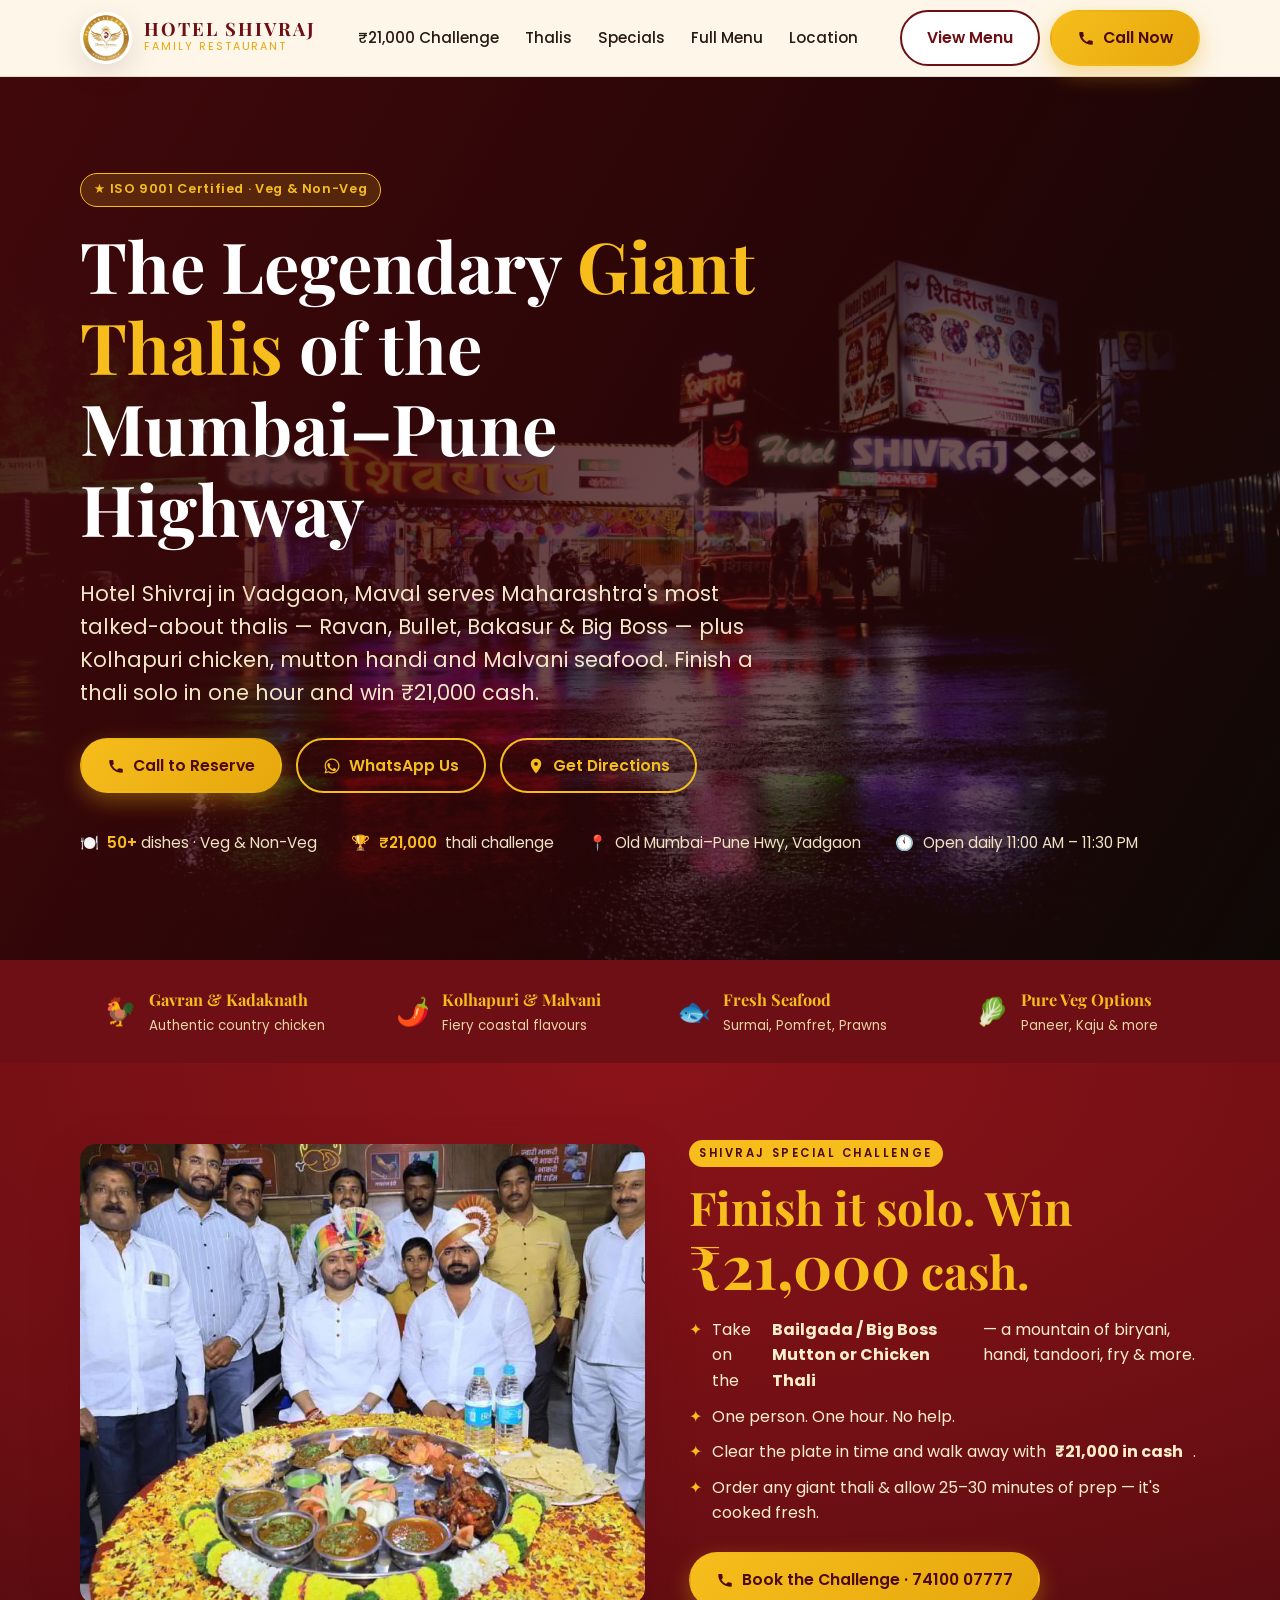
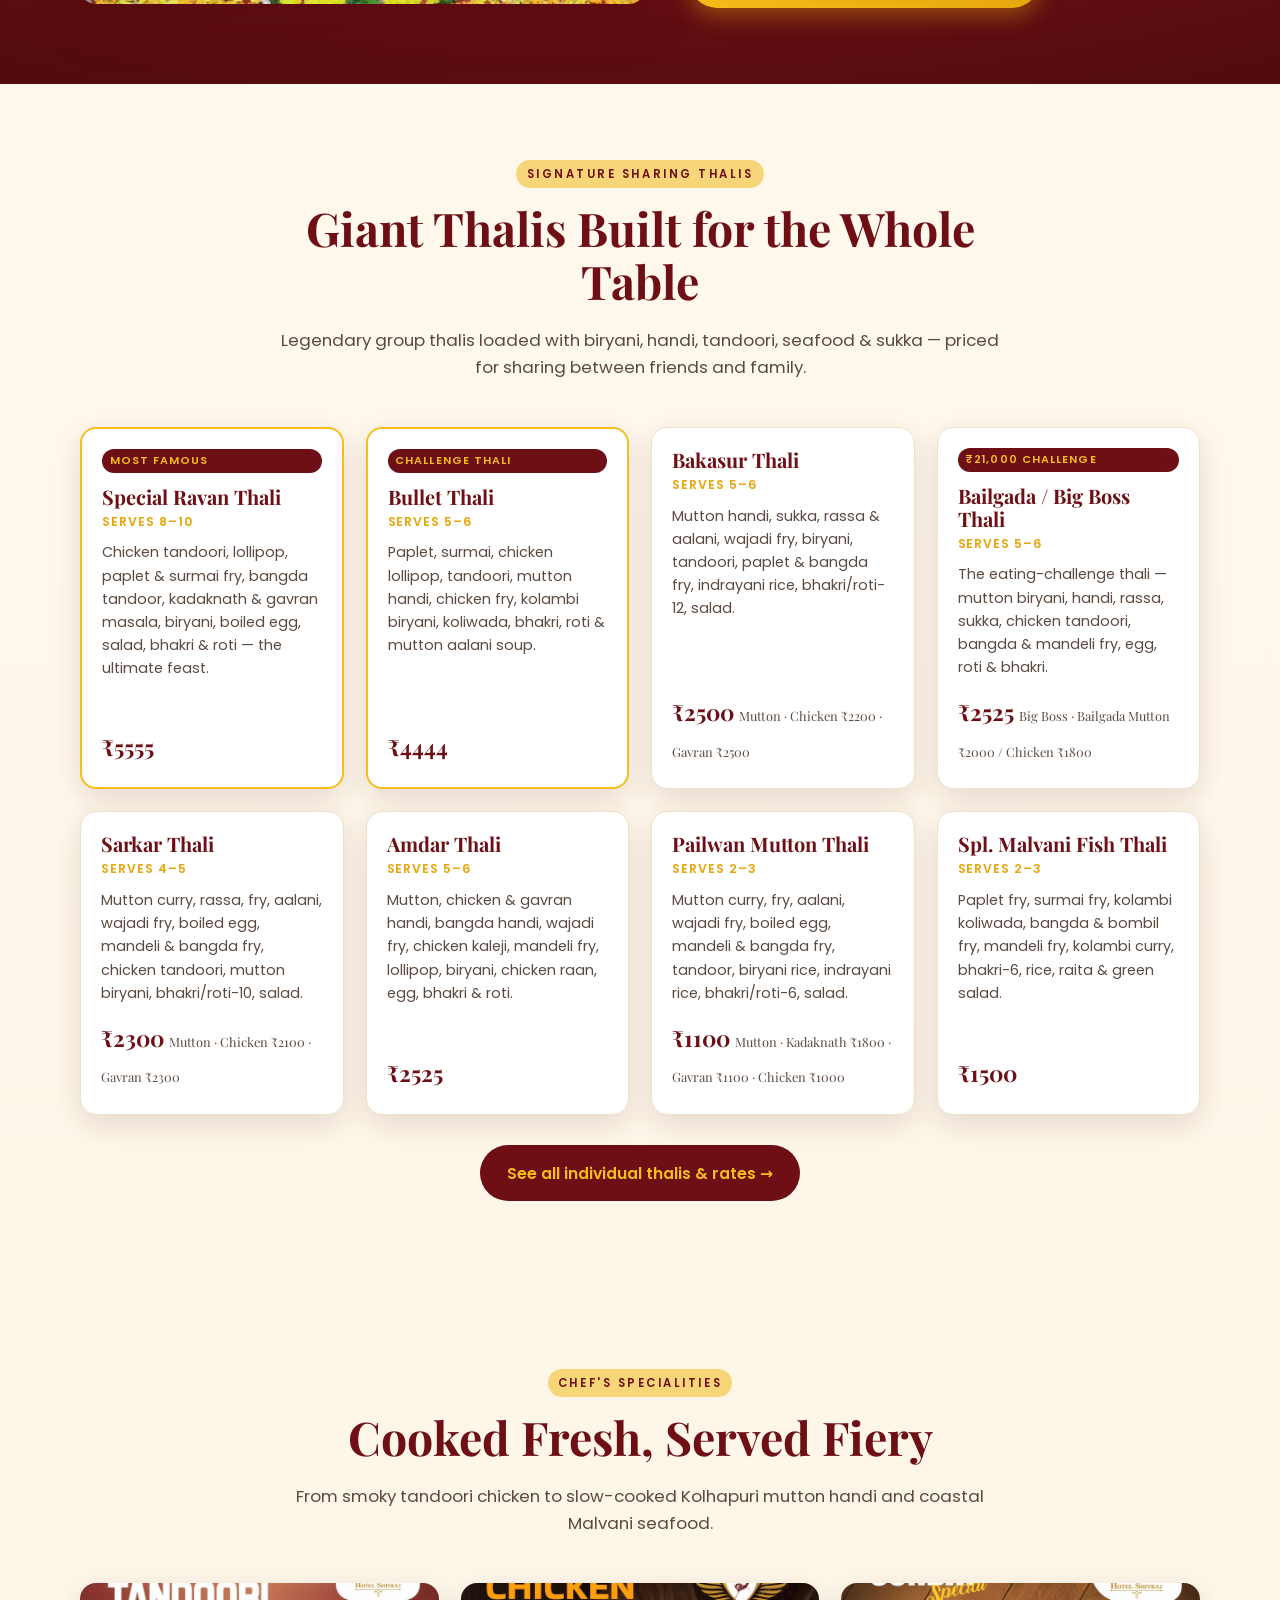
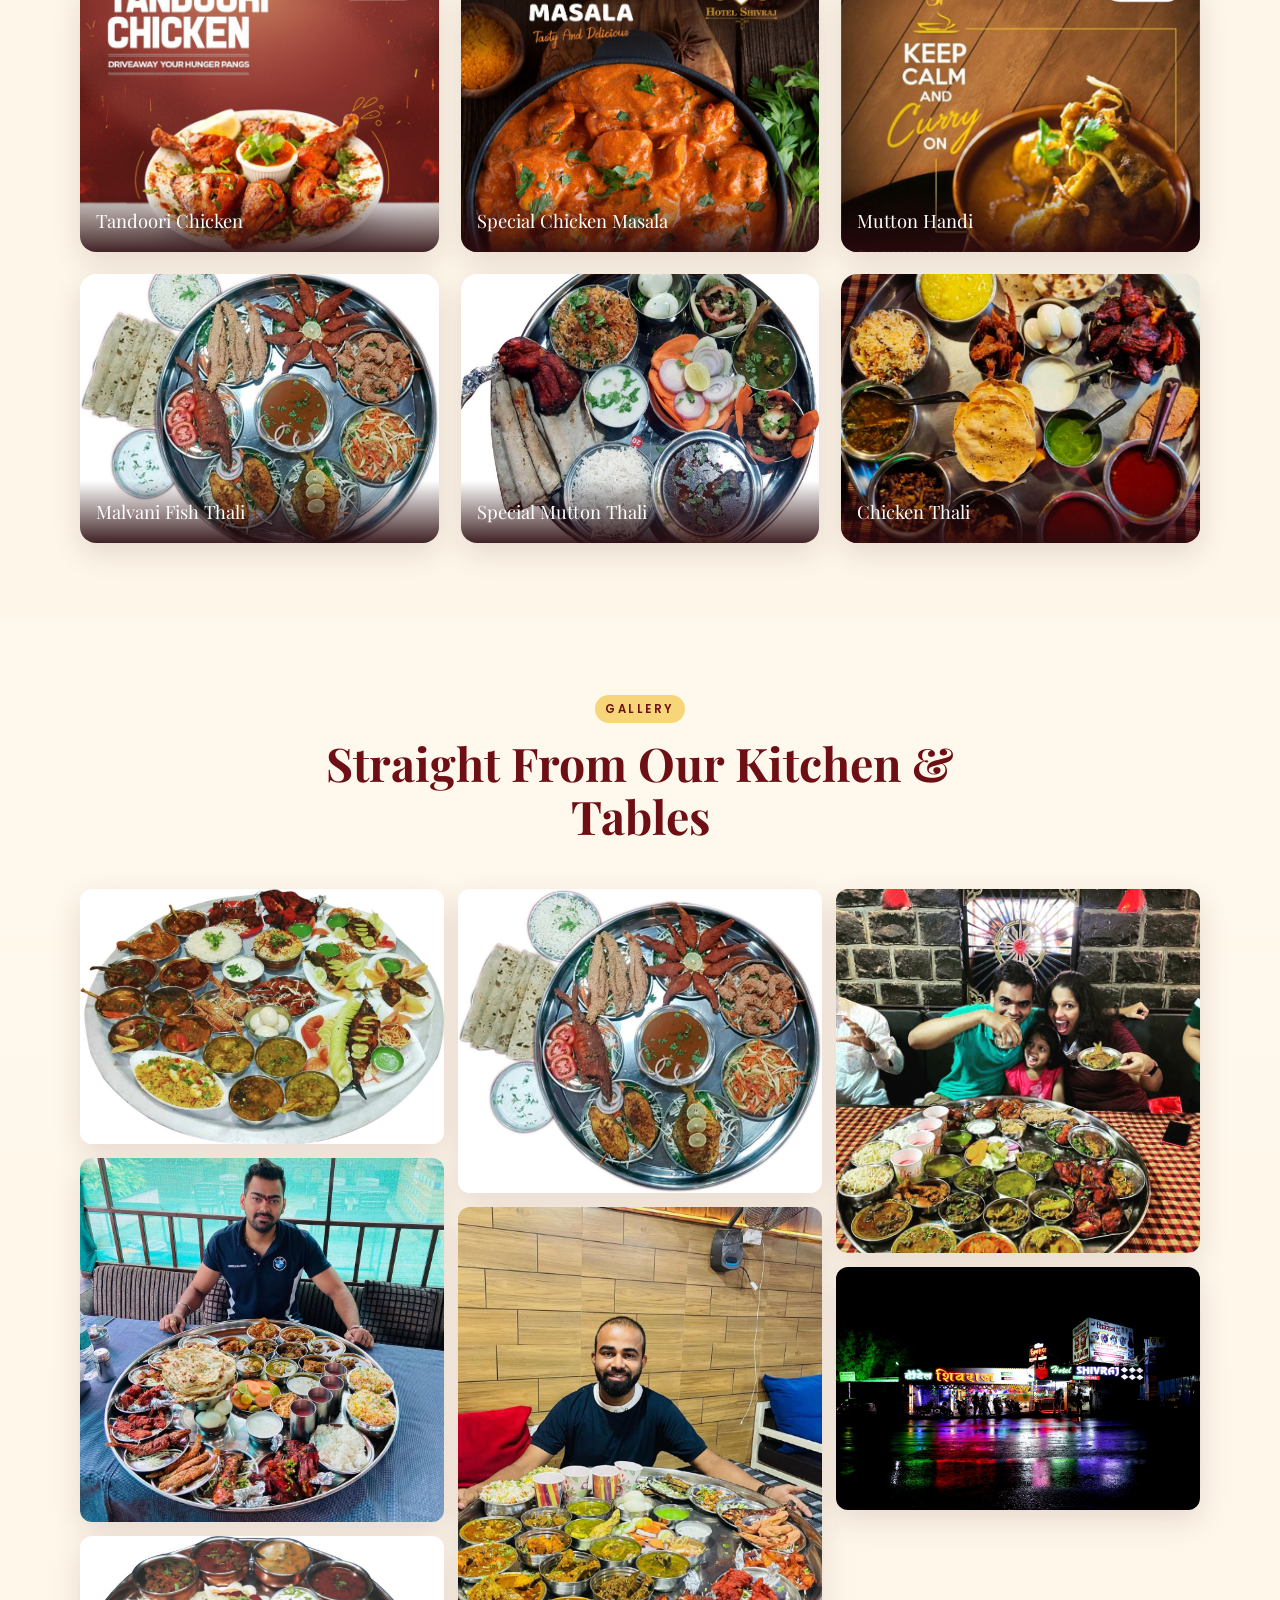
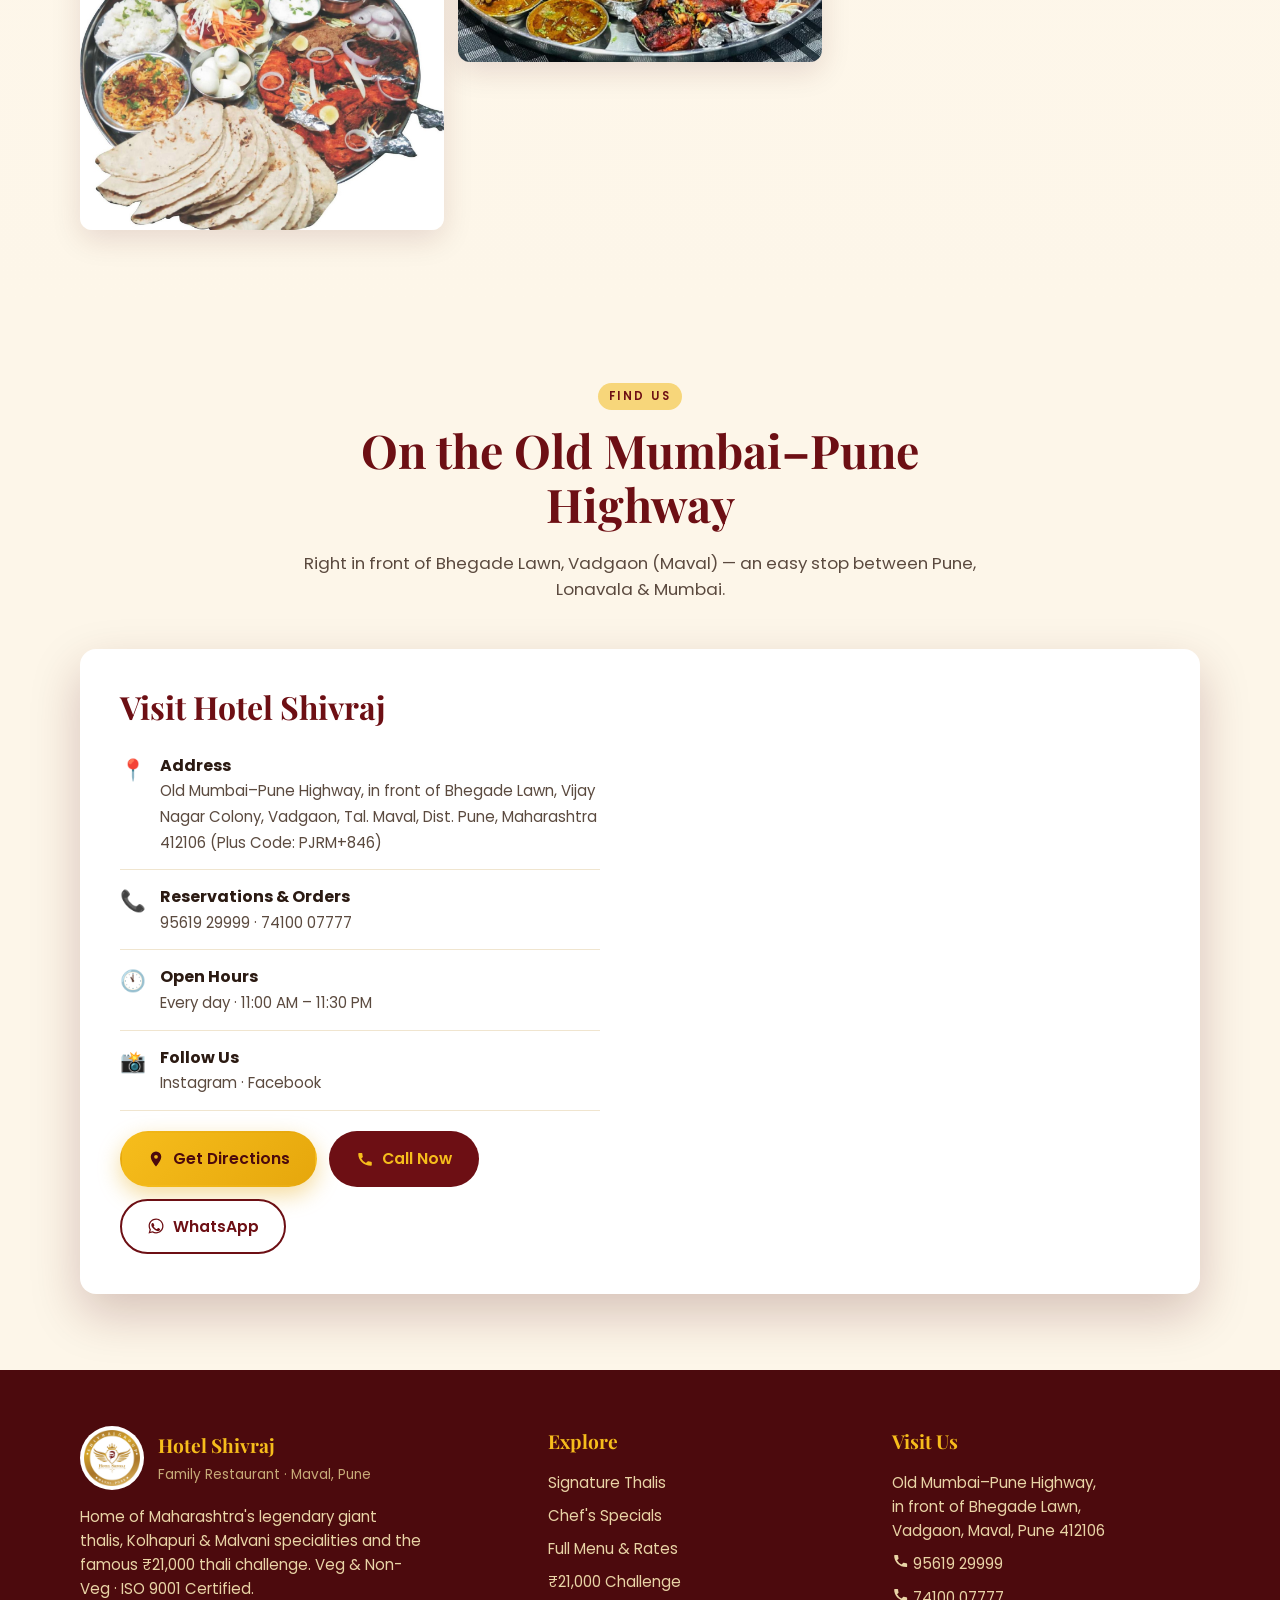
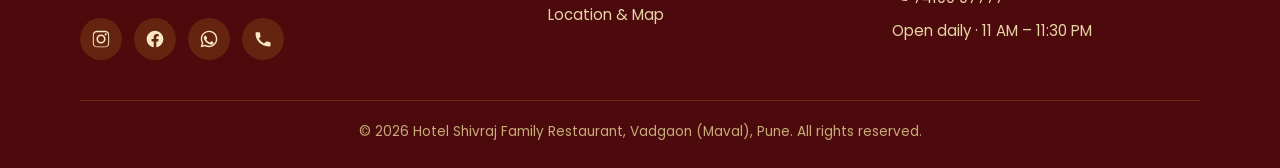
<file: index.html>
<!DOCTYPE html>
<html lang="en">
<head>
<meta charset="UTF-8">
<meta name="viewport" content="width=device-width, initial-scale=1.0">
<title>Hotel Shivraj | Famous Thali & Non-Veg Family Restaurant, Vadgaon Maval, Pune</title>
<meta name="description" content="Hotel Shivraj Family Restaurant on Old Mumbai–Pune Highway, Vadgaon (Maval). Home of the giant Ravan, Bullet & Bakasur thalis, Kolhapuri chicken, mutton handi, Malvani fish & the ₹21,000 thali eating challenge. Veg & Non-Veg. Book: 9561929999.">
<meta name="keywords" content="Hotel Shivraj, Shivraj thali, thali restaurant Vadgaon, non veg restaurant Maval, Pune Mumbai highway restaurant, Ravan thali, Bullet thali, Bakasur thali, Kolhapuri chicken Pune, mutton handi, Malvani fish thali, thali challenge Pune, family restaurant Lonavala Pune">
<link rel="canonical" href="https://www.hotelshivraj.com/">
<meta name="robots" content="index, follow">
<meta name="theme-color" content="#6d0f14">

<!-- Open Graph -->
<meta property="og:type" content="restaurant">
<meta property="og:title" content="Hotel Shivraj — Famous Thali & Non-Veg Family Restaurant, Vadgaon Maval">
<meta property="og:description" content="Giant Ravan, Bullet & Bakasur thalis, Kolhapuri chicken, mutton handi & Malvani fish. Take the ₹21,000 thali challenge on the Old Mumbai–Pune Highway.">
<meta property="og:image" content="https://www.hotelshivraj.com/assets/images/special-ravan-thali.jpeg">
<meta property="og:url" content="https://www.hotelshivraj.com/">
<meta property="og:site_name" content="Hotel Shivraj">
<meta property="og:locale" content="en_IN">
<meta name="twitter:card" content="summary_large_image">
<meta name="twitter:title" content="Hotel Shivraj — Famous Thali & Non-Veg Restaurant, Vadgaon Maval">
<meta name="twitter:description" content="Giant thalis, Kolhapuri chicken, mutton handi & the ₹21,000 thali eating challenge.">
<meta name="twitter:image" content="https://www.hotelshivraj.com/assets/images/special-ravan-thali.jpeg">

<link rel="icon" type="image/jpeg" href="assets/images/hotel-shivraj-logo.jpeg">
<link rel="preconnect" href="https://fonts.googleapis.com">
<link rel="preconnect" href="https://fonts.gstatic.com" crossorigin>
<link href="https://fonts.googleapis.com/css2?family=Playfair+Display:wght@500;600;700;800&family=Poppins:wght@300;400;500;600&display=swap" rel="stylesheet">
<link rel="stylesheet" href="css/styles.css">

<!-- Structured data: LocalBusiness / Restaurant -->
<script type="application/ld+json">
{
  "@context":"https://schema.org",
  "@type":"Restaurant",
  "name":"Hotel Shivraj Family Restaurant",
  "image":"https://www.hotelshivraj.com/assets/images/hotel-shivraj-restaurant-vadgaon-maval.jpeg",
  "logo":"https://www.hotelshivraj.com/assets/images/hotel-shivraj-logo.jpeg",
  "url":"https://www.hotelshivraj.com/",
  "@id":"https://www.hotelshivraj.com/#restaurant",
  "telephone":"+919561929999",
  "priceRange":"₹₹",
  "servesCuisine":["Indian","Maharashtrian","Kolhapuri","Malvani","Tandoori","Seafood","Vegetarian","Non-Vegetarian"],
  "acceptsReservations":"True",
  "menu":"https://www.hotelshivraj.com/menu.html",
  "address":{
    "@type":"PostalAddress",
    "streetAddress":"Old Mumbai–Pune Highway, in front of Bhegade Lawn, Vijay Nagar Colony, Vadgaon, Tal. Maval",
    "addressLocality":"Vadgaon",
    "addressRegion":"Maharashtra",
    "postalCode":"412106",
    "addressCountry":"IN"
  },
  "geo":{"@type":"GeoCoordinates","latitude":18.7490,"longitude":73.6370},
  "hasMap":"https://maps.app.goo.gl/kxrbrBTMF6mvTP388",
  "openingHoursSpecification":[{
    "@type":"OpeningHoursSpecification",
    "dayOfWeek":["Monday","Tuesday","Wednesday","Thursday","Friday","Saturday","Sunday"],
    "opens":"11:00","closes":"23:30"
  }],
  "sameAs":[
    "https://www.instagram.com/hotelshivraj.in",
    "https://www.facebook.com/hotelshivraj.in"
  ]
}
</script>
</head>
<body>

<svg xmlns="http://www.w3.org/2000/svg" style="position:absolute;width:0;height:0;overflow:hidden" aria-hidden="true">
  <symbol id="ic-phone" viewBox="0 0 24 24"><path d="M6.62 10.79a15.05 15.05 0 006.59 6.59l2.2-2.2c.27-.27.67-.36 1.02-.24 1.12.37 2.33.57 3.57.57.55 0 1 .45 1 1V20c0 .55-.45 1-1 1C10.07 21 3 13.93 3 5c0-.55.45-1 1-1h3.5c.55 0 1 .45 1 1 0 1.25.2 2.45.57 3.57.11.35.03.74-.25 1.02l-2.2 2.2z"/></symbol>
  <symbol id="ic-wa" viewBox="0 0 24 24"><path d="M12.04 2C6.58 2 2.13 6.45 2.13 11.91c0 1.75.46 3.45 1.32 4.95L2 22l5.25-1.38c1.45.79 3.08 1.21 4.79 1.21h.01c5.46 0 9.91-4.45 9.91-9.91 0-2.65-1.03-5.14-2.9-7.01A9.816 9.816 0 0012.04 2zm0 1.67c2.2 0 4.26.86 5.82 2.42a8.18 8.18 0 012.41 5.82c0 4.54-3.7 8.23-8.24 8.23-1.48 0-2.93-.4-4.19-1.15l-.3-.18-3.12.82.83-3.04-.2-.31a8.188 8.188 0 01-1.26-4.38c0-4.54 3.7-8.24 8.24-8.24zm-4.51 4.4c-.19 0-.5.07-.76.35-.26.28-1 .98-1 2.38s1.03 2.76 1.17 2.95c.14.19 2.02 3.08 4.9 4.32.68.29 1.22.47 1.63.6.69.22 1.31.19 1.81.11.55-.08 1.7-.69 1.94-1.36.24-.67.24-1.24.17-1.36-.07-.12-.26-.19-.54-.33-.28-.14-1.7-.84-1.96-.93-.26-.09-.45-.14-.64.14-.19.28-.73.93-.9 1.12-.16.19-.33.21-.61.07-.28-.14-1.19-.44-2.27-1.4-.84-.75-1.4-1.67-1.57-1.95-.16-.28-.02-.43.12-.57.13-.13.28-.33.42-.5.14-.17.19-.28.28-.47.09-.19.05-.35-.02-.5-.07-.14-.63-1.52-.86-2.08-.23-.55-.46-.47-.64-.48z"/></symbol>
  <symbol id="ic-pin" viewBox="0 0 24 24"><path d="M12 2a7 7 0 00-7 7c0 5.25 7 13 7 13s7-7.75 7-13a7 7 0 00-7-7zm0 9.5A2.5 2.5 0 1112 6.5a2.5 2.5 0 010 5z"/></symbol>
  <symbol id="ic-ig" viewBox="0 0 24 24"><path d="M12 2.16c3.2 0 3.58.01 4.85.07 1.17.05 1.8.25 2.23.41.56.22.96.48 1.38.9.42.42.68.82.9 1.38.16.42.36 1.06.41 2.23.06 1.27.07 1.65.07 4.85s-.01 3.58-.07 4.85c-.05 1.17-.25 1.8-.41 2.23-.22.56-.48.96-.9 1.38-.42.42-.82.68-1.38.9-.42.16-1.06.36-2.23.41-1.27.06-1.65.07-4.85.07s-3.58-.01-4.85-.07c-1.17-.05-1.8-.25-2.23-.41a3.7 3.7 0 01-1.38-.9 3.7 3.7 0 01-.9-1.38c-.16-.42-.36-1.06-.41-2.23C2.17 15.58 2.16 15.2 2.16 12s.01-3.58.07-4.85c.05-1.17.25-1.8.41-2.23.22-.56.48-.96.9-1.38.42-.42.82-.68 1.38-.9.42-.16 1.06-.36 2.23-.41C8.42 2.17 8.8 2.16 12 2.16zm0 1.62c-3.15 0-3.52.01-4.76.07-.9.04-1.39.19-1.71.32-.43.17-.74.37-1.06.69-.32.32-.52.63-.69 1.06-.13.32-.28.81-.32 1.71-.06 1.24-.07 1.61-.07 4.76s.01 3.52.07 4.76c.04.9.19 1.39.32 1.71.17.43.37.74.69 1.06.32.32.63.52 1.06.69.32.13.81.28 1.71.32 1.24.06 1.61.07 4.76.07s3.52-.01 4.76-.07c.9-.04 1.39-.19 1.71-.32.43-.17.74-.37 1.06-.69.32-.32.52-.63.69-1.06.13-.32.28-.81.32-1.71.06-1.24.07-1.61.07-4.76s-.01-3.52-.07-4.76c-.04-.9-.19-1.39-.32-1.71a2.86 2.86 0 00-.69-1.06 2.86 2.86 0 00-1.06-.69c-.32-.13-.81-.28-1.71-.32-1.24-.06-1.61-.07-4.76-.07zm0 2.76a5.46 5.46 0 110 10.92 5.46 5.46 0 010-10.92zm0 9a3.54 3.54 0 100-7.08 3.54 3.54 0 000 7.08zm6.95-9.22a1.28 1.28 0 11-2.55 0 1.28 1.28 0 012.55 0z"/></symbol>
  <symbol id="ic-fb" viewBox="0 0 24 24"><path d="M22 12.06C22 6.5 17.52 2 12 2S2 6.5 2 12.06c0 5.02 3.66 9.19 8.44 9.94v-7.03H7.9v-2.9h2.54V9.85c0-2.51 1.49-3.9 3.78-3.9 1.09 0 2.24.2 2.24.2v2.46h-1.26c-1.24 0-1.63.77-1.63 1.56v1.88h2.78l-.44 2.9h-2.34V22c4.78-.75 8.44-4.92 8.44-9.94z"/></symbol>
</svg>

<header class="site-header">
  <div class="nav">
    <a class="brand" href="index.html">
      <img src="assets/images/hotel-shivraj-logo.jpeg" alt="Hotel Shivraj logo — Shivraj Group, Maval Pune">
      <span><b>Hotel Shivraj</b><span>Family Restaurant</span></span>
    </a>
    <nav class="nav-links" id="navLinks">
      <a href="#challenge">₹21,000 Challenge</a>
      <a href="#thalis">Thalis</a>
      <a href="#specials">Specials</a>
      <a href="menu.html">Full Menu</a>
      <a href="#location">Location</a>
    </nav>
    <div class="nav-cta">
      <a class="btn btn--outline" href="menu.html">View Menu</a>
      <a class="btn btn--gold" href="tel:+919561929999"><svg class="i" aria-hidden="true"><use href="#ic-phone"/></svg> Call Now</a>
      <button class="nav-toggle" id="navToggle" aria-label="Toggle navigation" aria-expanded="false" aria-controls="navLinks">☰</button>
    </div>
  </div>
</header>

<!-- HERO -->
<section class="hero">
  <div class="hero__bg" style="background-image:url('assets/images/hotel-shivraj-restaurant-vadgaon-maval.jpeg')"></div>
  <div class="hero__overlay"></div>
  <div class="hero__inner">
    <span class="hero__badge">★ ISO 9001 Certified · Veg &amp; Non-Veg</span>
    <h1>The Legendary <em>Giant Thalis</em> of the Mumbai–Pune Highway</h1>
    <p class="lead">Hotel Shivraj in Vadgaon, Maval serves Maharashtra's most talked-about thalis — Ravan, Bullet, Bakasur &amp; Big Boss — plus Kolhapuri chicken, mutton handi and Malvani seafood. Finish a thali solo in one hour and win ₹21,000 cash.</p>
    <div class="hero__cta">
      <a class="btn btn--gold" href="tel:+919561929999"><svg class="i" aria-hidden="true"><use href="#ic-phone"/></svg> Call to Reserve</a>
      <a class="btn btn--ghost" href="https://wa.me/919561929999?text=Hi%20Hotel%20Shivraj%2C%20I%27d%20like%20to%20book%20a%20table" target="_blank" rel="noopener"><svg class="i" aria-hidden="true"><use href="#ic-wa"/></svg> WhatsApp Us</a>
      <a class="btn btn--ghost" href="https://maps.app.goo.gl/kxrbrBTMF6mvTP388" target="_blank" rel="noopener"><svg class="i" aria-hidden="true"><use href="#ic-pin"/></svg> Get Directions</a>
    </div>
    <div class="hero__meta">
      <div>🍽️ <span><b>50+</b> dishes · Veg &amp; Non-Veg</span></div>
      <div>🏆 <b>₹21,000</b> thali challenge</div>
      <div>📍 <span>Old Mumbai–Pune Hwy, Vadgaon</span></div>
      <div>🕚 <span>Open daily 11:00 AM – 11:30 PM</span></div>
    </div>
  </div>
</section>

<!-- USP STRIP -->
<section class="usp">
  <div class="container">
    <div class="item"><span class="ico">🐓</span><div><b>Gavran &amp; Kadaknath</b><small>Authentic country chicken</small></div></div>
    <div class="item"><span class="ico">🌶️</span><div><b>Kolhapuri &amp; Malvani</b><small>Fiery coastal flavours</small></div></div>
    <div class="item"><span class="ico">🐟</span><div><b>Fresh Seafood</b><small>Surmai, Pomfret, Prawns</small></div></div>
    <div class="item"><span class="ico">🥬</span><div><b>Pure Veg Options</b><small>Paneer, Kaju &amp; more</small></div></div>
  </div>
</section>

<!-- CHALLENGE -->
<section class="section section--maroon challenge" id="challenge">
  <div class="container wrap">
    <img src="assets/images/hero-thali-image.jpeg" alt="Hotel Shivraj's giant ceremonial thali surrounded by guests" loading="lazy">
    <div>
      <span class="eyebrow">Shivraj Special Challenge</span>
      <h2 style="color:var(--gold-bright);font-size:clamp(1.9rem,4.5vw,2.9rem)">Finish it solo. Win <span class="prize">₹21,000</span> cash.</h2>
      <ul>
        <li>Take on the <b>Bailgada / Big Boss Mutton or Chicken Thali</b> — a mountain of biryani, handi, tandoori, fry &amp; more.</li>
        <li>One person. One hour. No help.</li>
        <li>Clear the plate in time and walk away with <b>₹21,000 in cash</b>.</li>
        <li>Order any giant thali &amp; allow 25–30 minutes of prep — it's cooked fresh.</li>
      </ul>
      <a class="btn btn--gold" href="tel:+917410007777"><svg class="i" aria-hidden="true"><use href="#ic-phone"/></svg> Book the Challenge · 74100 07777</a>
    </div>
  </div>
</section>

<!-- THALIS -->
<section class="section section--tint" id="thalis">
  <div class="section-head">
    <span class="eyebrow">Signature Sharing Thalis</span>
    <h2>Giant Thalis Built for the Whole Table</h2>
    <p>Legendary group thalis loaded with biryani, handi, tandoori, seafood &amp; sukka — priced for sharing between friends and family.</p>
  </div>
  <div class="container">
    <div class="thali-grid">
      <article class="thali-card feature">
        <div class="body">
          <span class="tag">Most Famous</span>
          <h3 style="margin-top:12px">Special Ravan Thali</h3>
          <span class="serves">Serves 8–10</span>
          <p>Chicken tandoori, lollipop, paplet &amp; surmai fry, bangda tandoor, kadaknath &amp; gavran masala, biryani, boiled egg, salad, bhakri &amp; roti — the ultimate feast.</p>
          <div class="price">₹5555</div>
        </div>
      </article>
      <article class="thali-card feature">
        <div class="body">
          <span class="tag">Challenge Thali</span>
          <h3 style="margin-top:12px">Bullet Thali</h3>
          <span class="serves">Serves 5–6</span>
          <p>Paplet, surmai, chicken lollipop, tandoori, mutton handi, chicken fry, kolambi biryani, koliwada, bhakri, roti &amp; mutton aalani soup.</p>
          <div class="price">₹4444</div>
        </div>
      </article>
      <article class="thali-card">
        <div class="body">
          <h3>Bakasur Thali</h3>
          <span class="serves">Serves 5–6</span>
          <p>Mutton handi, sukka, rassa &amp; aalani, wajadi fry, biryani, tandoori, paplet &amp; bangda fry, indrayani rice, bhakri/roti-12, salad.</p>
          <div class="price">₹2500 <small>Mutton · Chicken ₹2200 · Gavran ₹2500</small></div>
        </div>
      </article>
      <article class="thali-card">
        <div class="body">
          <span class="tag">₹21,000 Challenge</span>
          <h3 style="margin-top:12px">Bailgada / Big Boss Thali</h3>
          <span class="serves">Serves 5–6</span>
          <p>The eating-challenge thali — mutton biryani, handi, rassa, sukka, chicken tandoori, bangda &amp; mandeli fry, egg, roti &amp; bhakri.</p>
          <div class="price">₹2525 <small>Big Boss · Bailgada Mutton ₹2000 / Chicken ₹1800</small></div>
        </div>
      </article>
      <article class="thali-card">
        <div class="body">
          <h3>Sarkar Thali</h3>
          <span class="serves">Serves 4–5</span>
          <p>Mutton curry, rassa, fry, aalani, wajadi fry, boiled egg, mandeli &amp; bangda fry, chicken tandoori, mutton biryani, bhakri/roti-10, salad.</p>
          <div class="price">₹2300 <small>Mutton · Chicken ₹2100 · Gavran ₹2300</small></div>
        </div>
      </article>
      <article class="thali-card">
        <div class="body">
          <h3>Amdar Thali</h3>
          <span class="serves">Serves 5–6</span>
          <p>Mutton, chicken &amp; gavran handi, bangda handi, wajadi fry, chicken kaleji, mandeli fry, lollipop, biryani, chicken raan, egg, bhakri &amp; roti.</p>
          <div class="price">₹2525</div>
        </div>
      </article>
      <article class="thali-card">
        <div class="body">
          <h3>Pailwan Mutton Thali</h3>
          <span class="serves">Serves 2–3</span>
          <p>Mutton curry, fry, aalani, wajadi fry, boiled egg, mandeli &amp; bangda fry, tandoor, biryani rice, indrayani rice, bhakri/roti-6, salad.</p>
          <div class="price">₹1100 <small>Mutton · Kadaknath ₹1800 · Gavran ₹1100 · Chicken ₹1000</small></div>
        </div>
      </article>
      <article class="thali-card">
        <div class="body">
          <h3>Spl. Malvani Fish Thali</h3>
          <span class="serves">Serves 2–3</span>
          <p>Paplet fry, surmai fry, kolambi koliwada, bangda &amp; bombil fry, mandeli fry, kolambi curry, bhakri-6, rice, raita &amp; green salad.</p>
          <div class="price">₹1500</div>
        </div>
      </article>
    </div>
    <p style="text-align:center;margin-top:30px">
      <a class="btn btn--maroon" href="menu.html#thalis">See all individual thalis &amp; rates →</a>
    </p>
  </div>
</section>

<!-- SPECIALS SHOWCASE -->
<section class="section" id="specials">
  <div class="section-head">
    <span class="eyebrow">Chef's Specialities</span>
    <h2>Cooked Fresh, Served Fiery</h2>
    <p>From smoky tandoori chicken to slow-cooked Kolhapuri mutton handi and coastal Malvani seafood.</p>
  </div>
  <div class="container">
    <div class="showcase">
      <figure><img src="assets/images/tandoori-chicken.jpeg" alt="Special tandoori chicken at Hotel Shivraj" loading="lazy"><figcaption>Tandoori Chicken</figcaption></figure>
      <figure><img src="assets/images/special-chicken-masala.jpeg" alt="Special chicken masala curry at Hotel Shivraj" loading="lazy"><figcaption>Special Chicken Masala</figcaption></figure>
      <figure><img src="assets/images/mutton-curry-sunday-special.jpeg" alt="Sunday special mutton curry at Hotel Shivraj" loading="lazy"><figcaption>Mutton Handi</figcaption></figure>
      <figure><img src="assets/images/malvani-fish-thali.jpeg" alt="Malvani fish thali with surmai, pomfret and prawns" loading="lazy"><figcaption>Malvani Fish Thali</figcaption></figure>
      <figure><img src="assets/images/special-mutton-thali.jpeg" alt="Special mutton thali with biryani and bhakri" loading="lazy"><figcaption>Special Mutton Thali</figcaption></figure>
      <figure><img src="assets/images/chicken-thali-bhakri.jpeg" alt="Chicken thali with bhakri, tandoori and dal" loading="lazy"><figcaption>Chicken Thali</figcaption></figure>
    </div>
  </div>
</section>

<!-- GALLERY -->
<section class="section section--tint">
  <div class="section-head">
    <span class="eyebrow">Gallery</span>
    <h2>Straight From Our Kitchen &amp; Tables</h2>
  </div>
  <div class="container">
    <div class="gallery">
      <a href="assets/images/special-ravan-thali.jpeg" class="tall" target="_blank"><img src="assets/images/special-ravan-thali.jpeg" alt="Giant Ravan thali platter loaded with seafood, biryani and chicken" loading="lazy"></a>
      <a href="assets/images/mega-thali-eating-challenge.jpeg" class="wide" target="_blank"><img src="assets/images/mega-thali-eating-challenge.jpeg" alt="Guest with the giant Hotel Shivraj thali eating challenge" loading="lazy"></a>
      <a href="assets/images/non-veg-thali-platter.jpeg" target="_blank"><img src="assets/images/non-veg-thali-platter.jpeg" alt="Non-veg mega thali platter" loading="lazy"></a>
      <a href="assets/images/surmai-prawns-fish-thali.jpeg" target="_blank"><img src="assets/images/surmai-prawns-fish-thali.jpeg" alt="Surmai and prawns Malvani fish thali" loading="lazy"></a>
      <a href="assets/images/bullet-thali-challenge.jpeg" class="wide" target="_blank"><img src="assets/images/bullet-thali-challenge.jpeg" alt="Happy guest taking on the Bullet thali challenge" loading="lazy"></a>
      <a href="assets/images/family-restaurant-dining.jpeg" target="_blank"><img src="assets/images/family-restaurant-dining.jpeg" alt="Family enjoying a thali at Hotel Shivraj family restaurant" loading="lazy"></a>
      <a href="assets/images/hotel-shivraj-restaurant-vadgaon-maval.jpeg" target="_blank"><img src="assets/images/hotel-shivraj-restaurant-vadgaon-maval.jpeg" alt="Hotel Shivraj restaurant exterior at night on the Mumbai–Pune highway" loading="lazy"></a>
    </div>
  </div>
</section>

<!-- LOCATION -->
<section class="section location" id="location">
  <div class="section-head">
    <span class="eyebrow">Find Us</span>
    <h2 style="color:var(--maroon)">On the Old Mumbai–Pune Highway</h2>
    <p>Right in front of Bhegade Lawn, Vadgaon (Maval) — an easy stop between Pune, Lonavala &amp; Mumbai.</p>
  </div>
  <div class="container">
    <div class="wrap">
      <div class="info">
        <h2>Visit Hotel Shivraj</h2>
        <div class="row"><span class="ico">📍</span><div><b>Address</b><span>Old Mumbai–Pune Highway, in front of Bhegade Lawn, Vijay Nagar Colony, Vadgaon, Tal. Maval, Dist. Pune, Maharashtra 412106 (Plus Code: PJRM+846)</span></div></div>
        <div class="row"><span class="ico">📞</span><div><b>Reservations &amp; Orders</b><span><a href="tel:+919561929999">95619 29999</a> · <a href="tel:+917410007777">74100 07777</a></span></div></div>
        <div class="row"><span class="ico">🕚</span><div><b>Open Hours</b><span>Every day · 11:00 AM – 11:30 PM</span></div></div>
        <div class="row"><span class="ico">📸</span><div><b>Follow Us</b><span><a href="https://www.instagram.com/hotelshivraj.in" target="_blank" rel="noopener">Instagram</a> · <a href="https://www.facebook.com/hotelshivraj.in" target="_blank" rel="noopener">Facebook</a></span></div></div>
        <div style="margin-top:20px;display:flex;gap:12px;flex-wrap:wrap">
          <a class="btn btn--gold" href="https://maps.app.goo.gl/kxrbrBTMF6mvTP388" target="_blank" rel="noopener"><svg class="i" aria-hidden="true"><use href="#ic-pin"/></svg> Get Directions</a>
          <a class="btn btn--maroon" href="tel:+919561929999"><svg class="i" aria-hidden="true"><use href="#ic-phone"/></svg> Call Now</a>
          <a class="btn btn--outline" href="https://wa.me/919561929999?text=Hi%20Hotel%20Shivraj%2C%20I%27d%20like%20to%20book%20a%20table" target="_blank" rel="noopener"><svg class="i" aria-hidden="true"><use href="#ic-wa"/></svg> WhatsApp</a>
        </div>
      </div>
      <div class="map">
        <iframe
          title="Hotel Shivraj location map — Vadgaon, Maval, Pune"
          src="https://maps.google.com/maps?q=Hotel%20Shivraj%20Family%20Restaurant%20Vadgaon%20Maval%20412106&t=&z=15&ie=UTF8&iwloc=&output=embed"
          loading="lazy" referrerpolicy="no-referrer-when-downgrade" allowfullscreen></iframe>
      </div>
    </div>
  </div>
</section>

<!-- FOOTER -->
<footer class="site-footer">
  <div class="container">
    <div class="footer-grid">
      <div>
        <div class="footer-brand">
          <img src="assets/images/hotel-shivraj-logo.jpeg" alt="Hotel Shivraj logo">
          <div><h4 style="margin:0">Hotel Shivraj</h4><span style="color:#c7ab78;font-size:.85rem">Family Restaurant · Maval, Pune</span></div>
        </div>
        <p style="font-size:.94rem;max-width:38ch">Home of Maharashtra's legendary giant thalis, Kolhapuri &amp; Malvani specialities and the famous ₹21,000 thali challenge. Veg &amp; Non-Veg · ISO 9001 Certified.</p>
        <div class="socials">
          <a href="https://www.instagram.com/hotelshivraj.in" target="_blank" rel="noopener" aria-label="Instagram"><svg aria-hidden="true"><use href="#ic-ig"/></svg></a>
          <a href="https://www.facebook.com/hotelshivraj.in" target="_blank" rel="noopener" aria-label="Facebook"><svg aria-hidden="true"><use href="#ic-fb"/></svg></a>
          <a href="https://wa.me/919561929999" target="_blank" rel="noopener" aria-label="WhatsApp"><svg aria-hidden="true"><use href="#ic-wa"/></svg></a>
          <a href="tel:+919561929999" aria-label="Call"><svg aria-hidden="true"><use href="#ic-phone"/></svg></a>
        </div>
      </div>
      <div>
        <h4>Explore</h4>
        <ul>
          <li><a href="#thalis">Signature Thalis</a></li>
          <li><a href="#specials">Chef's Specials</a></li>
          <li><a href="menu.html">Full Menu &amp; Rates</a></li>
          <li><a href="#challenge">₹21,000 Challenge</a></li>
          <li><a href="#location">Location &amp; Map</a></li>
        </ul>
      </div>
      <div>
        <h4>Visit Us</h4>
        <ul>
          <li>Old Mumbai–Pune Highway,<br>in front of Bhegade Lawn,<br>Vadgaon, Maval, Pune 412106</li>
          <li><a href="tel:+919561929999"><svg class="i" aria-hidden="true"><use href="#ic-phone"/></svg> 95619 29999</a></li>
          <li><a href="tel:+917410007777"><svg class="i" aria-hidden="true"><use href="#ic-phone"/></svg> 74100 07777</a></li>
          <li>Open daily · 11 AM – 11:30 PM</li>
        </ul>
      </div>
    </div>
    <div class="footer-bottom">© 2026 Hotel Shivraj Family Restaurant, Vadgaon (Maval), Pune. All rights reserved.</div>
  </div>
</footer>

<div class="fab">
  <a class="wa" href="https://wa.me/919561929999?text=Hi%20Hotel%20Shivraj%2C%20I%27d%20like%20to%20book%20a%20table" target="_blank" rel="noopener" aria-label="Chat on WhatsApp"><svg aria-hidden="true"><use href="#ic-wa"/></svg></a>
  <a class="call" href="tel:+919561929999" aria-label="Call now"><svg aria-hidden="true"><use href="#ic-phone"/></svg></a>
</div>

<script>
  const t=document.getElementById('navToggle'),l=document.getElementById('navLinks');
  t.addEventListener('click',()=>{const open=l.classList.toggle('open');t.setAttribute('aria-expanded',open)});
  l.addEventListener('click',e=>{if(e.target.tagName==='A'){l.classList.remove('open');t.setAttribute('aria-expanded','false')}});
</script>
</body>
</html>
</file>
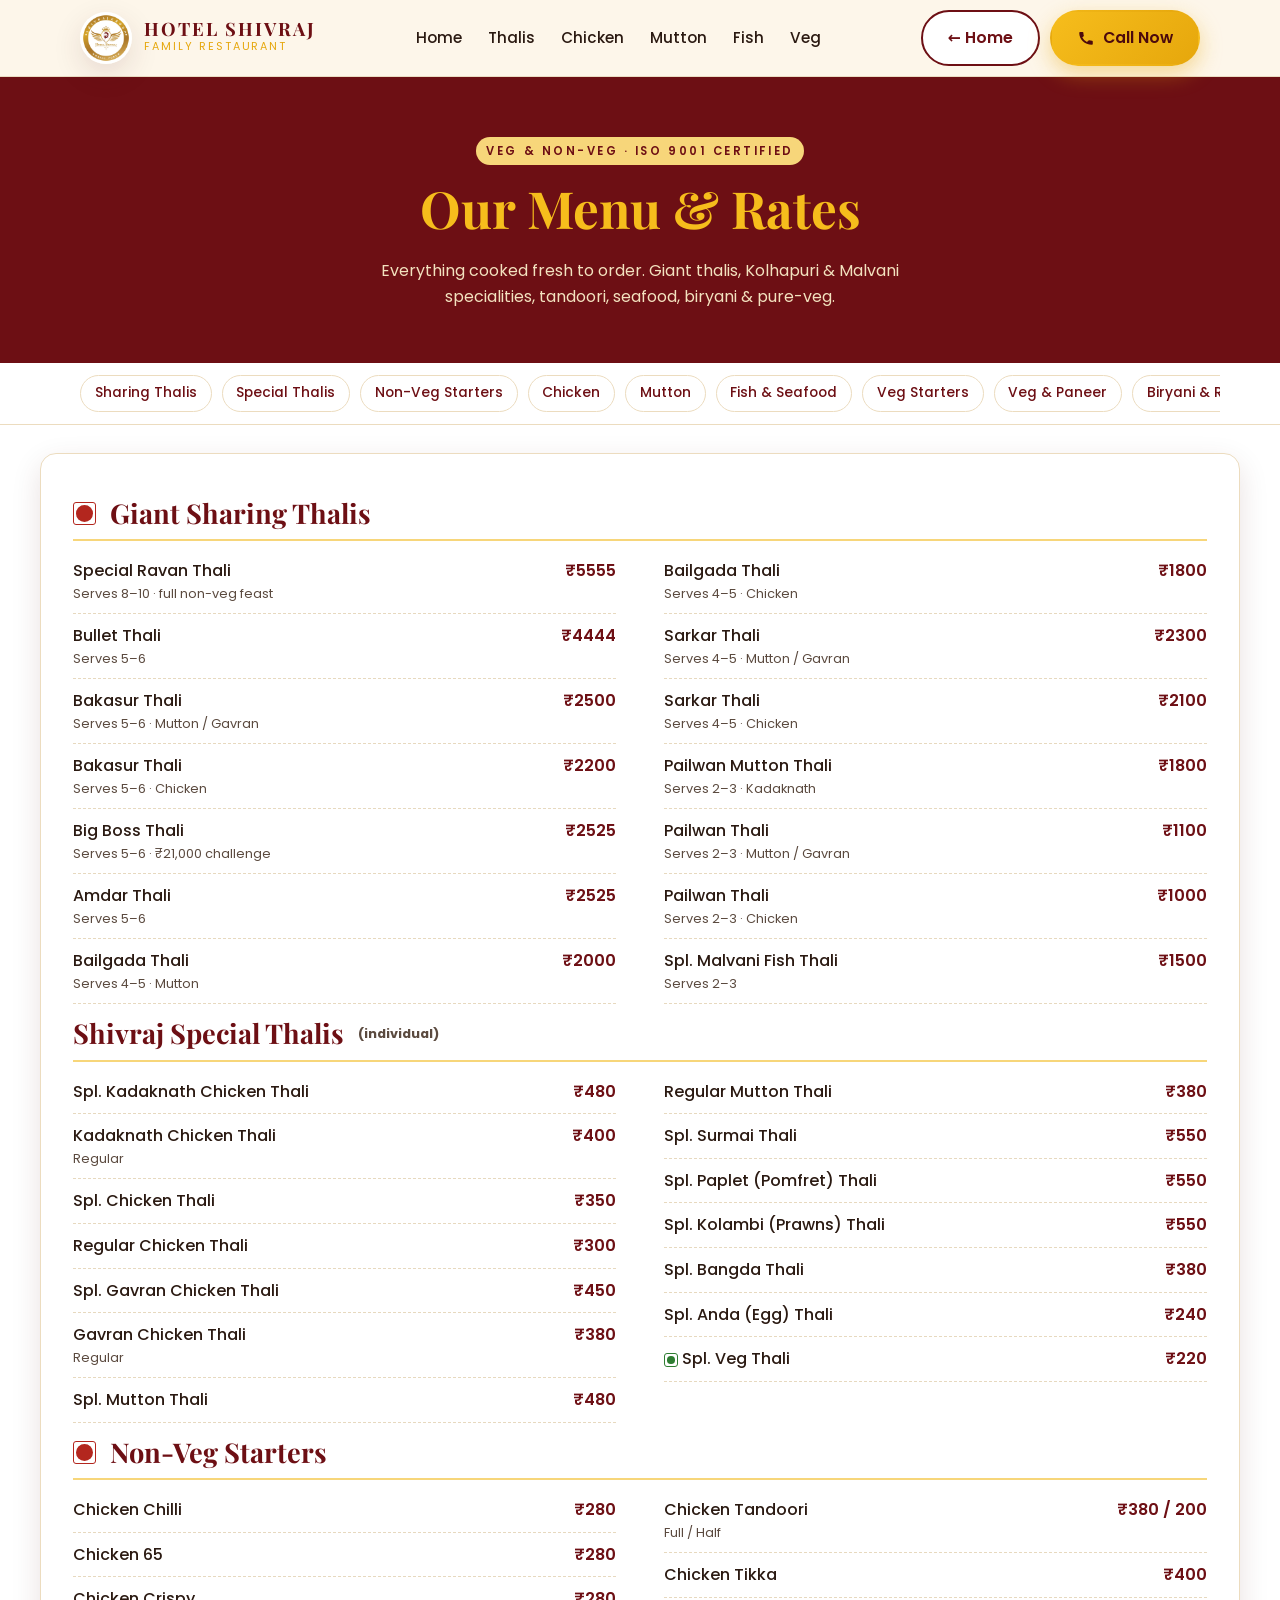
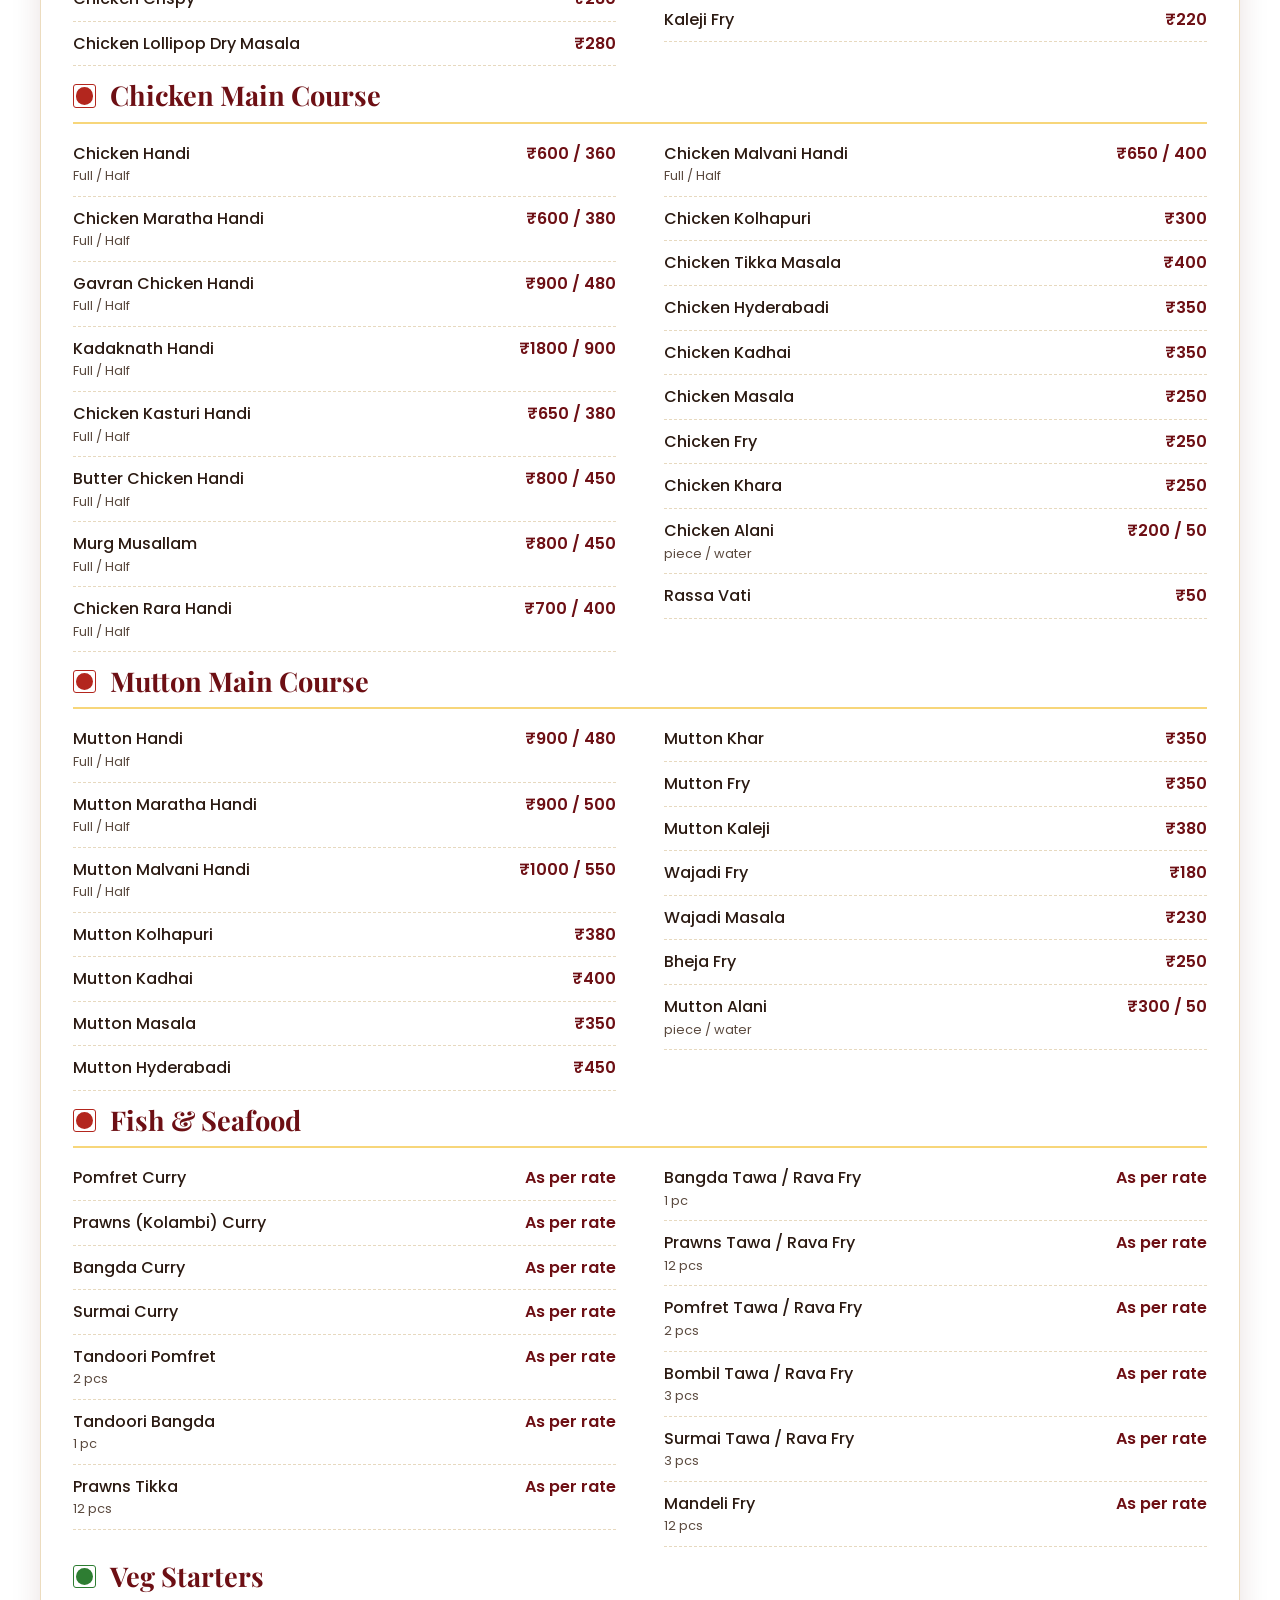
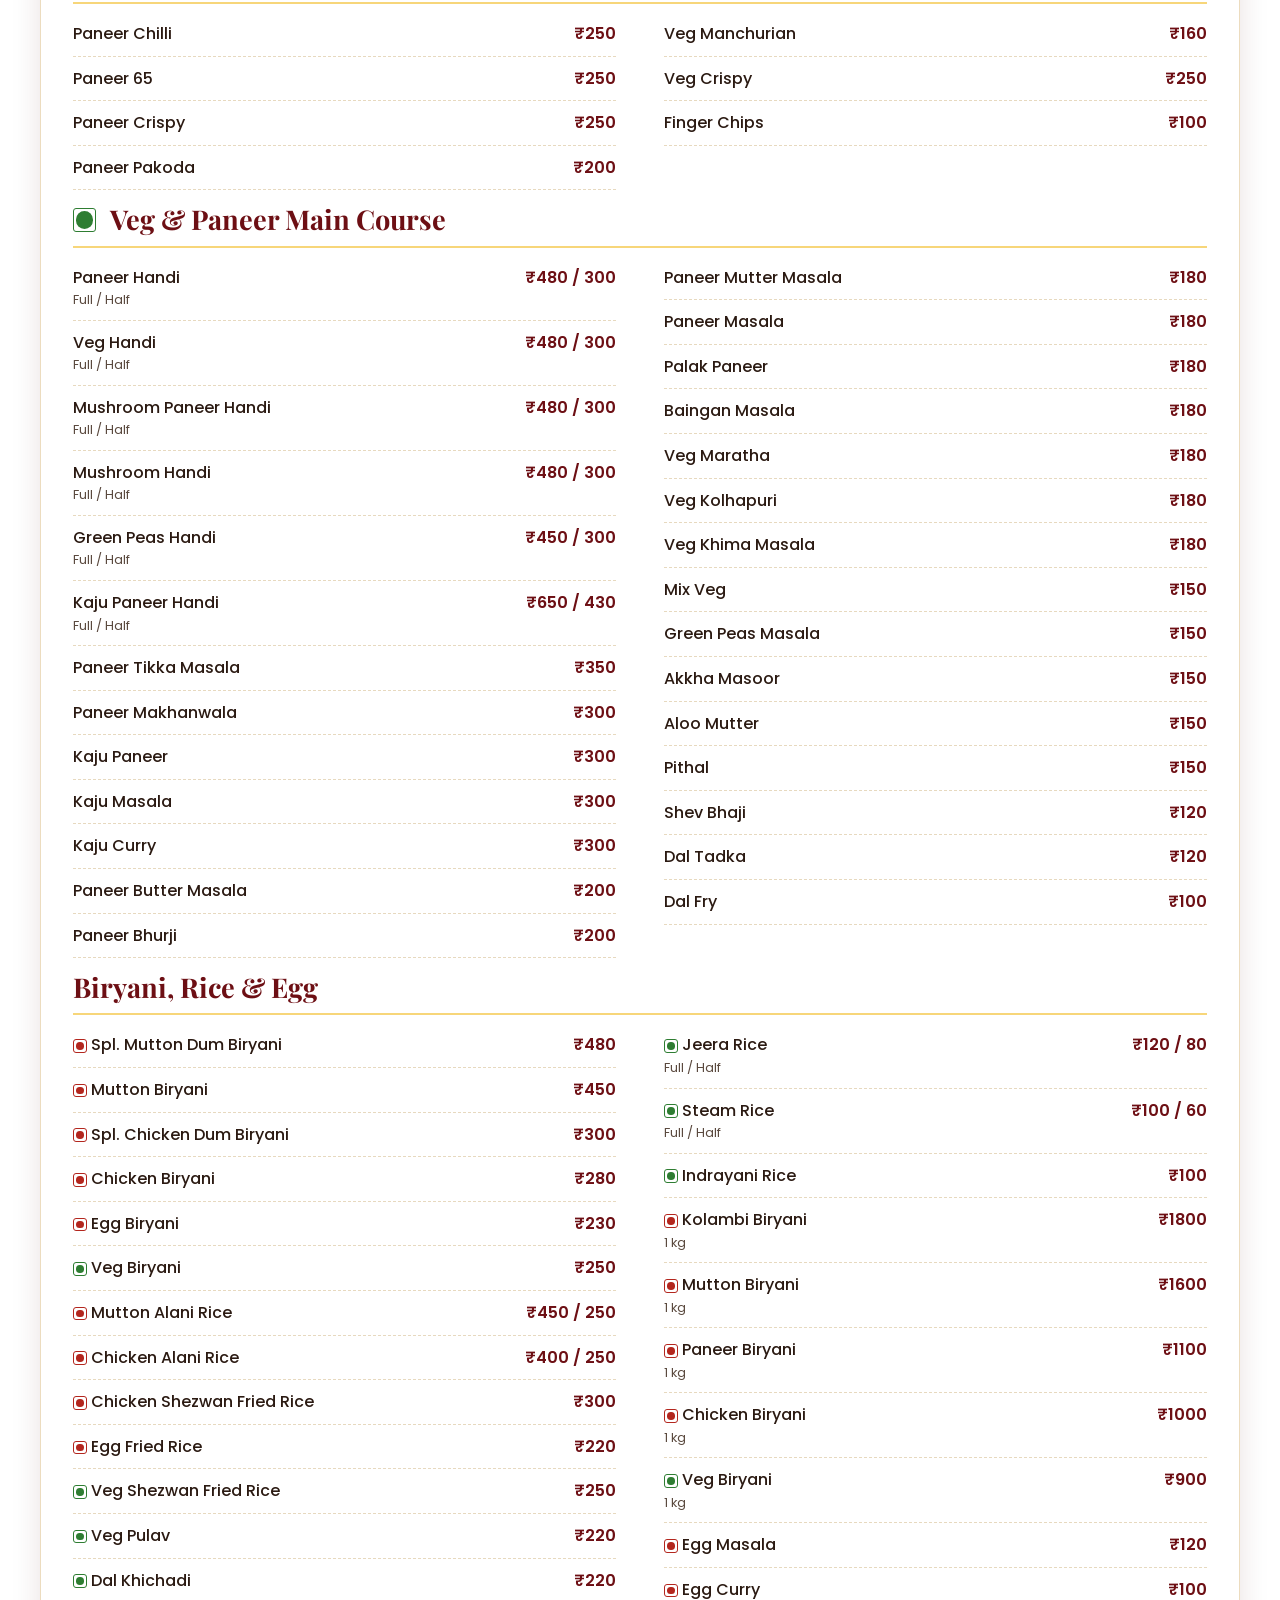
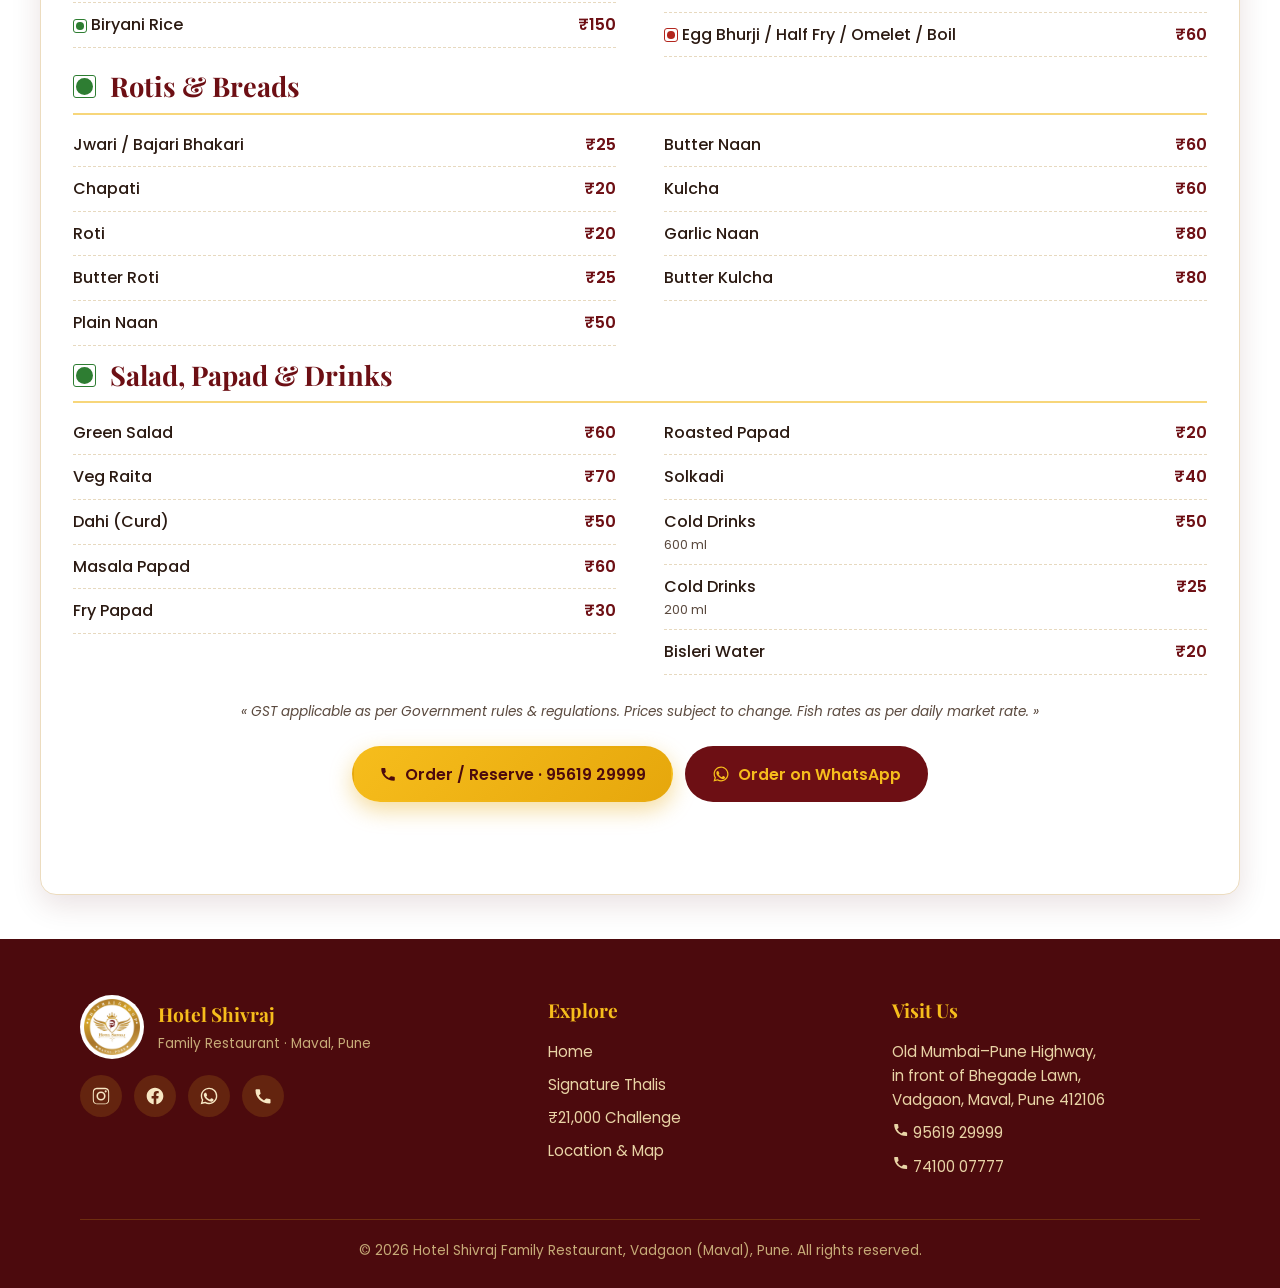
<file: menu.html>
<!DOCTYPE html>
<html lang="en">
<head>
<meta charset="UTF-8">
<meta name="viewport" content="width=device-width, initial-scale=1.0">
<title>Menu &amp; Rates | Hotel Shivraj Family Restaurant, Vadgaon Maval, Pune</title>
<meta name="description" content="Full menu & price list for Hotel Shivraj, Vadgaon (Maval): giant sharing thalis, Shivraj special thalis, veg & paneer, chicken & mutton main course, tandoori, Malvani fish, biryani, rice & rotis. Call 9561929999.">
<meta name="keywords" content="Hotel Shivraj menu, Shivraj thali price, thali rate card Vadgaon, chicken handi price Pune, mutton thali menu, Malvani fish menu, biryani rate Maval, veg menu Pune Mumbai highway">
<link rel="canonical" href="https://www.hotelshivraj.com/menu.html">
<meta name="robots" content="index, follow">
<meta name="theme-color" content="#6d0f14">
<meta property="og:type" content="restaurant.menu">
<meta property="og:title" content="Hotel Shivraj — Full Menu &amp; Rates">
<meta property="og:description" content="Giant thalis, chicken & mutton handi, tandoori, Malvani fish, biryani and pure-veg — full price list.">
<meta property="og:image" content="https://www.hotelshivraj.com/assets/images/special-mutton-thali.jpeg">
<meta property="og:url" content="https://www.hotelshivraj.com/menu.html">
<link rel="icon" type="image/jpeg" href="assets/images/hotel-shivraj-logo.jpeg">
<link rel="preconnect" href="https://fonts.googleapis.com">
<link rel="preconnect" href="https://fonts.gstatic.com" crossorigin>
<link href="https://fonts.googleapis.com/css2?family=Playfair+Display:wght@500;600;700;800&family=Poppins:wght@300;400;500;600&display=swap" rel="stylesheet">
<link rel="stylesheet" href="css/styles.css">
<script type="application/ld+json">
{
  "@context":"https://schema.org",
  "@type":"Menu",
  "name":"Hotel Shivraj Family Restaurant Menu",
  "url":"https://www.hotelshivraj.com/menu.html",
  "inLanguage":"en-IN",
  "hasMenuSection":[
    {"@type":"MenuSection","name":"Signature Sharing Thalis"},
    {"@type":"MenuSection","name":"Shivraj Special Thalis"},
    {"@type":"MenuSection","name":"Chicken Main Course"},
    {"@type":"MenuSection","name":"Mutton Main Course"},
    {"@type":"MenuSection","name":"Fish & Seafood"},
    {"@type":"MenuSection","name":"Veg & Paneer"},
    {"@type":"MenuSection","name":"Biryani, Rice & Rotis"}
  ]
}
</script>
</head>
<body class="menu-page">

<svg xmlns="http://www.w3.org/2000/svg" style="position:absolute;width:0;height:0;overflow:hidden" aria-hidden="true">
  <symbol id="ic-phone" viewBox="0 0 24 24"><path d="M6.62 10.79a15.05 15.05 0 006.59 6.59l2.2-2.2c.27-.27.67-.36 1.02-.24 1.12.37 2.33.57 3.57.57.55 0 1 .45 1 1V20c0 .55-.45 1-1 1C10.07 21 3 13.93 3 5c0-.55.45-1 1-1h3.5c.55 0 1 .45 1 1 0 1.25.2 2.45.57 3.57.11.35.03.74-.25 1.02l-2.2 2.2z"/></symbol>
  <symbol id="ic-wa" viewBox="0 0 24 24"><path d="M12.04 2C6.58 2 2.13 6.45 2.13 11.91c0 1.75.46 3.45 1.32 4.95L2 22l5.25-1.38c1.45.79 3.08 1.21 4.79 1.21h.01c5.46 0 9.91-4.45 9.91-9.91 0-2.65-1.03-5.14-2.9-7.01A9.816 9.816 0 0012.04 2zm0 1.67c2.2 0 4.26.86 5.82 2.42a8.18 8.18 0 012.41 5.82c0 4.54-3.7 8.23-8.24 8.23-1.48 0-2.93-.4-4.19-1.15l-.3-.18-3.12.82.83-3.04-.2-.31a8.188 8.188 0 01-1.26-4.38c0-4.54 3.7-8.24 8.24-8.24zm-4.51 4.4c-.19 0-.5.07-.76.35-.26.28-1 .98-1 2.38s1.03 2.76 1.17 2.95c.14.19 2.02 3.08 4.9 4.32.68.29 1.22.47 1.63.6.69.22 1.31.19 1.81.11.55-.08 1.7-.69 1.94-1.36.24-.67.24-1.24.17-1.36-.07-.12-.26-.19-.54-.33-.28-.14-1.7-.84-1.96-.93-.26-.09-.45-.14-.64.14-.19.28-.73.93-.9 1.12-.16.19-.33.21-.61.07-.28-.14-1.19-.44-2.27-1.4-.84-.75-1.4-1.67-1.57-1.95-.16-.28-.02-.43.12-.57.13-.13.28-.33.42-.5.14-.17.19-.28.28-.47.09-.19.05-.35-.02-.5-.07-.14-.63-1.52-.86-2.08-.23-.55-.46-.47-.64-.48z"/></symbol>
  <symbol id="ic-ig" viewBox="0 0 24 24"><path d="M12 2.16c3.2 0 3.58.01 4.85.07 1.17.05 1.8.25 2.23.41.56.22.96.48 1.38.9.42.42.68.82.9 1.38.16.42.36 1.06.41 2.23.06 1.27.07 1.65.07 4.85s-.01 3.58-.07 4.85c-.05 1.17-.25 1.8-.41 2.23-.22.56-.48.96-.9 1.38-.42.42-.82.68-1.38.9-.42.16-1.06.36-2.23.41-1.27.06-1.65.07-4.85.07s-3.58-.01-4.85-.07c-1.17-.05-1.8-.25-2.23-.41a3.7 3.7 0 01-1.38-.9 3.7 3.7 0 01-.9-1.38c-.16-.42-.36-1.06-.41-2.23C2.17 15.58 2.16 15.2 2.16 12s.01-3.58.07-4.85c.05-1.17.25-1.8.41-2.23.22-.56.48-.96.9-1.38.42-.42.82-.68 1.38-.9.42-.16 1.06-.36 2.23-.41C8.42 2.17 8.8 2.16 12 2.16zm0 1.62c-3.15 0-3.52.01-4.76.07-.9.04-1.39.19-1.71.32-.43.17-.74.37-1.06.69-.32.32-.52.63-.69 1.06-.13.32-.28.81-.32 1.71-.06 1.24-.07 1.61-.07 4.76s.01 3.52.07 4.76c.04.9.19 1.39.32 1.71.17.43.37.74.69 1.06.32.32.63.52 1.06.69.32.13.81.28 1.71.32 1.24.06 1.61.07 4.76.07s3.52-.01 4.76-.07c.9-.04 1.39-.19 1.71-.32.43-.17.74-.37 1.06-.69.32-.32.52-.63.69-1.06.13-.32.28-.81.32-1.71.06-1.24.07-1.61.07-4.76s-.01-3.52-.07-4.76c-.04-.9-.19-1.39-.32-1.71a2.86 2.86 0 00-.69-1.06 2.86 2.86 0 00-1.06-.69c-.32-.13-.81-.28-1.71-.32-1.24-.06-1.61-.07-4.76-.07zm0 2.76a5.46 5.46 0 110 10.92 5.46 5.46 0 010-10.92zm0 9a3.54 3.54 0 100-7.08 3.54 3.54 0 000 7.08zm6.95-9.22a1.28 1.28 0 11-2.55 0 1.28 1.28 0 012.55 0z"/></symbol>
  <symbol id="ic-fb" viewBox="0 0 24 24"><path d="M22 12.06C22 6.5 17.52 2 12 2S2 6.5 2 12.06c0 5.02 3.66 9.19 8.44 9.94v-7.03H7.9v-2.9h2.54V9.85c0-2.51 1.49-3.9 3.78-3.9 1.09 0 2.24.2 2.24.2v2.46h-1.26c-1.24 0-1.63.77-1.63 1.56v1.88h2.78l-.44 2.9h-2.34V22c4.78-.75 8.44-4.92 8.44-9.94z"/></symbol>
</svg>

<header class="site-header">
  <div class="nav">
    <a class="brand" href="index.html">
      <img src="assets/images/hotel-shivraj-logo.jpeg" alt="Hotel Shivraj logo">
      <span><b>Hotel Shivraj</b><span>Family Restaurant</span></span>
    </a>
    <nav class="nav-links" id="navLinks">
      <a href="index.html">Home</a>
      <a href="#group-thalis">Thalis</a>
      <a href="#chicken">Chicken</a>
      <a href="#mutton">Mutton</a>
      <a href="#fish">Fish</a>
      <a href="#veg">Veg</a>
    </nav>
    <div class="nav-cta">
      <a class="btn btn--outline" href="index.html">← Home</a>
      <a class="btn btn--gold" href="tel:+919561929999"><svg class="i" aria-hidden="true"><use href="#ic-phone"/></svg> Call Now</a>
      <button class="nav-toggle" id="navToggle" aria-label="Toggle navigation" aria-expanded="false" aria-controls="navLinks">☰</button>
    </div>
  </div>
</header>

<section class="menu-hero">
  <span class="eyebrow">Veg &amp; Non-Veg · ISO 9001 Certified</span>
  <h1>Our Menu &amp; Rates</h1>
  <p style="max-width:60ch;margin:6px auto 0;color:#f3e2bf">Everything cooked fresh to order. Giant thalis, Kolhapuri &amp; Malvani specialities, tandoori, seafood, biryani &amp; pure-veg.</p>
</section>

<nav class="menu-nav">
  <div class="container">
    <a href="#group-thalis">Sharing Thalis</a>
    <a href="#thalis">Special Thalis</a>
    <a href="#nonveg-starter">Non-Veg Starters</a>
    <a href="#chicken">Chicken</a>
    <a href="#mutton">Mutton</a>
    <a href="#fish">Fish &amp; Seafood</a>
    <a href="#veg-starter">Veg Starters</a>
    <a href="#veg">Veg &amp; Paneer</a>
    <a href="#rice">Biryani &amp; Rice</a>
    <a href="#roti">Rotis</a>
    <a href="#drinks">Drinks</a>
  </div>
</nav>

<main class="container section menu-content" style="padding-top:44px">

  <!-- GROUP THALIS -->
  <div class="menu-block" id="group-thalis">
    <h2><span class="nonveg-flag"></span> Giant Sharing Thalis</h2>
    <div class="menu-cols">
      <div class="menu-item"><span class="name">Special Ravan Thali <small>Serves 8–10 · full non-veg feast</small></span><span class="rate">₹5555</span></div>
      <div class="menu-item"><span class="name">Bullet Thali <small>Serves 5–6</small></span><span class="rate">₹4444</span></div>
      <div class="menu-item"><span class="name">Bakasur Thali <small>Serves 5–6 · Mutton / Gavran</small></span><span class="rate">₹2500</span></div>
      <div class="menu-item"><span class="name">Bakasur Thali <small>Serves 5–6 · Chicken</small></span><span class="rate">₹2200</span></div>
      <div class="menu-item"><span class="name">Big Boss Thali <small>Serves 5–6 · ₹21,000 challenge</small></span><span class="rate">₹2525</span></div>
      <div class="menu-item"><span class="name">Amdar Thali <small>Serves 5–6</small></span><span class="rate">₹2525</span></div>
      <div class="menu-item"><span class="name">Bailgada Thali <small>Serves 4–5 · Mutton</small></span><span class="rate">₹2000</span></div>
      <div class="menu-item"><span class="name">Bailgada Thali <small>Serves 4–5 · Chicken</small></span><span class="rate">₹1800</span></div>
      <div class="menu-item"><span class="name">Sarkar Thali <small>Serves 4–5 · Mutton / Gavran</small></span><span class="rate">₹2300</span></div>
      <div class="menu-item"><span class="name">Sarkar Thali <small>Serves 4–5 · Chicken</small></span><span class="rate">₹2100</span></div>
      <div class="menu-item"><span class="name">Pailwan Mutton Thali <small>Serves 2–3 · Kadaknath</small></span><span class="rate">₹1800</span></div>
      <div class="menu-item"><span class="name">Pailwan Thali <small>Serves 2–3 · Mutton / Gavran</small></span><span class="rate">₹1100</span></div>
      <div class="menu-item"><span class="name">Pailwan Thali <small>Serves 2–3 · Chicken</small></span><span class="rate">₹1000</span></div>
      <div class="menu-item"><span class="name">Spl. Malvani Fish Thali <small>Serves 2–3</small></span><span class="rate">₹1500</span></div>
    </div>
  </div>

  <!-- SPECIAL THALIS -->
  <div class="menu-block" id="thalis">
    <h2>Shivraj Special Thalis <small style="font-family:var(--sans);font-size:.8rem;color:var(--ink-soft)">(individual)</small></h2>
    <div class="menu-cols">
      <div class="menu-item"><span class="name">Spl. Kadaknath Chicken Thali</span><span class="rate">₹480</span></div>
      <div class="menu-item"><span class="name">Kadaknath Chicken Thali <small>Regular</small></span><span class="rate">₹400</span></div>
      <div class="menu-item"><span class="name">Spl. Chicken Thali</span><span class="rate">₹350</span></div>
      <div class="menu-item"><span class="name">Regular Chicken Thali</span><span class="rate">₹300</span></div>
      <div class="menu-item"><span class="name">Spl. Gavran Chicken Thali</span><span class="rate">₹450</span></div>
      <div class="menu-item"><span class="name">Gavran Chicken Thali <small>Regular</small></span><span class="rate">₹380</span></div>
      <div class="menu-item"><span class="name">Spl. Mutton Thali</span><span class="rate">₹480</span></div>
      <div class="menu-item"><span class="name">Regular Mutton Thali</span><span class="rate">₹380</span></div>
      <div class="menu-item"><span class="name">Spl. Surmai Thali</span><span class="rate">₹550</span></div>
      <div class="menu-item"><span class="name">Spl. Paplet (Pomfret) Thali</span><span class="rate">₹550</span></div>
      <div class="menu-item"><span class="name">Spl. Kolambi (Prawns) Thali</span><span class="rate">₹550</span></div>
      <div class="menu-item"><span class="name">Spl. Bangda Thali</span><span class="rate">₹380</span></div>
      <div class="menu-item"><span class="name">Spl. Anda (Egg) Thali</span><span class="rate">₹240</span></div>
      <div class="menu-item"><span class="name"><span class="veg-flag"></span> Spl. Veg Thali</span><span class="rate">₹220</span></div>
    </div>
  </div>

  <!-- NON VEG STARTER -->
  <div class="menu-block" id="nonveg-starter">
    <h2><span class="nonveg-flag"></span> Non-Veg Starters</h2>
    <div class="menu-cols">
      <div class="menu-item"><span class="name">Chicken Chilli</span><span class="rate">₹280</span></div>
      <div class="menu-item"><span class="name">Chicken 65</span><span class="rate">₹280</span></div>
      <div class="menu-item"><span class="name">Chicken Crispy</span><span class="rate">₹280</span></div>
      <div class="menu-item"><span class="name">Chicken Lollipop Dry Masala</span><span class="rate">₹280</span></div>
      <div class="menu-item"><span class="name">Chicken Tandoori <small>Full / Half</small></span><span class="rate">₹380 / 200</span></div>
      <div class="menu-item"><span class="name">Chicken Tikka</span><span class="rate">₹400</span></div>
      <div class="menu-item"><span class="name">Kaleji Fry</span><span class="rate">₹220</span></div>
    </div>
  </div>

  <!-- CHICKEN MAIN -->
  <div class="menu-block" id="chicken">
    <h2><span class="nonveg-flag"></span> Chicken Main Course</h2>
    <div class="menu-cols">
      <div class="menu-item"><span class="name">Chicken Handi <small>Full / Half</small></span><span class="rate">₹600 / 360</span></div>
      <div class="menu-item"><span class="name">Chicken Maratha Handi <small>Full / Half</small></span><span class="rate">₹600 / 380</span></div>
      <div class="menu-item"><span class="name">Gavran Chicken Handi <small>Full / Half</small></span><span class="rate">₹900 / 480</span></div>
      <div class="menu-item"><span class="name">Kadaknath Handi <small>Full / Half</small></span><span class="rate">₹1800 / 900</span></div>
      <div class="menu-item"><span class="name">Chicken Kasturi Handi <small>Full / Half</small></span><span class="rate">₹650 / 380</span></div>
      <div class="menu-item"><span class="name">Butter Chicken Handi <small>Full / Half</small></span><span class="rate">₹800 / 450</span></div>
      <div class="menu-item"><span class="name">Murg Musallam <small>Full / Half</small></span><span class="rate">₹800 / 450</span></div>
      <div class="menu-item"><span class="name">Chicken Rara Handi <small>Full / Half</small></span><span class="rate">₹700 / 400</span></div>
      <div class="menu-item"><span class="name">Chicken Malvani Handi <small>Full / Half</small></span><span class="rate">₹650 / 400</span></div>
      <div class="menu-item"><span class="name">Chicken Kolhapuri</span><span class="rate">₹300</span></div>
      <div class="menu-item"><span class="name">Chicken Tikka Masala</span><span class="rate">₹400</span></div>
      <div class="menu-item"><span class="name">Chicken Hyderabadi</span><span class="rate">₹350</span></div>
      <div class="menu-item"><span class="name">Chicken Kadhai</span><span class="rate">₹350</span></div>
      <div class="menu-item"><span class="name">Chicken Masala</span><span class="rate">₹250</span></div>
      <div class="menu-item"><span class="name">Chicken Fry</span><span class="rate">₹250</span></div>
      <div class="menu-item"><span class="name">Chicken Khara</span><span class="rate">₹250</span></div>
      <div class="menu-item"><span class="name">Chicken Alani <small>piece / water</small></span><span class="rate">₹200 / 50</span></div>
      <div class="menu-item"><span class="name">Rassa Vati</span><span class="rate">₹50</span></div>
    </div>
  </div>

  <!-- MUTTON MAIN -->
  <div class="menu-block" id="mutton">
    <h2><span class="nonveg-flag"></span> Mutton Main Course</h2>
    <div class="menu-cols">
      <div class="menu-item"><span class="name">Mutton Handi <small>Full / Half</small></span><span class="rate">₹900 / 480</span></div>
      <div class="menu-item"><span class="name">Mutton Maratha Handi <small>Full / Half</small></span><span class="rate">₹900 / 500</span></div>
      <div class="menu-item"><span class="name">Mutton Malvani Handi <small>Full / Half</small></span><span class="rate">₹1000 / 550</span></div>
      <div class="menu-item"><span class="name">Mutton Kolhapuri</span><span class="rate">₹380</span></div>
      <div class="menu-item"><span class="name">Mutton Kadhai</span><span class="rate">₹400</span></div>
      <div class="menu-item"><span class="name">Mutton Masala</span><span class="rate">₹350</span></div>
      <div class="menu-item"><span class="name">Mutton Hyderabadi</span><span class="rate">₹450</span></div>
      <div class="menu-item"><span class="name">Mutton Khar</span><span class="rate">₹350</span></div>
      <div class="menu-item"><span class="name">Mutton Fry</span><span class="rate">₹350</span></div>
      <div class="menu-item"><span class="name">Mutton Kaleji</span><span class="rate">₹380</span></div>
      <div class="menu-item"><span class="name">Wajadi Fry</span><span class="rate">₹180</span></div>
      <div class="menu-item"><span class="name">Wajadi Masala</span><span class="rate">₹230</span></div>
      <div class="menu-item"><span class="name">Bheja Fry</span><span class="rate">₹250</span></div>
      <div class="menu-item"><span class="name">Mutton Alani <small>piece / water</small></span><span class="rate">₹300 / 50</span></div>
    </div>
  </div>

  <!-- FISH -->
  <div class="menu-block" id="fish">
    <h2><span class="nonveg-flag"></span> Fish &amp; Seafood</h2>
    <div class="menu-cols">
      <div class="menu-item"><span class="name">Pomfret Curry</span><span class="rate">As per rate</span></div>
      <div class="menu-item"><span class="name">Prawns (Kolambi) Curry</span><span class="rate">As per rate</span></div>
      <div class="menu-item"><span class="name">Bangda Curry</span><span class="rate">As per rate</span></div>
      <div class="menu-item"><span class="name">Surmai Curry</span><span class="rate">As per rate</span></div>
      <div class="menu-item"><span class="name">Tandoori Pomfret <small>2 pcs</small></span><span class="rate">As per rate</span></div>
      <div class="menu-item"><span class="name">Tandoori Bangda <small>1 pc</small></span><span class="rate">As per rate</span></div>
      <div class="menu-item"><span class="name">Prawns Tikka <small>12 pcs</small></span><span class="rate">As per rate</span></div>
      <div class="menu-item"><span class="name">Bangda Tawa / Rava Fry <small>1 pc</small></span><span class="rate">As per rate</span></div>
      <div class="menu-item"><span class="name">Prawns Tawa / Rava Fry <small>12 pcs</small></span><span class="rate">As per rate</span></div>
      <div class="menu-item"><span class="name">Pomfret Tawa / Rava Fry <small>2 pcs</small></span><span class="rate">As per rate</span></div>
      <div class="menu-item"><span class="name">Bombil Tawa / Rava Fry <small>3 pcs</small></span><span class="rate">As per rate</span></div>
      <div class="menu-item"><span class="name">Surmai Tawa / Rava Fry <small>3 pcs</small></span><span class="rate">As per rate</span></div>
      <div class="menu-item"><span class="name">Mandeli Fry <small>12 pcs</small></span><span class="rate">As per rate</span></div>
    </div>
  </div>

  <!-- VEG STARTER -->
  <div class="menu-block" id="veg-starter">
    <h2><span class="veg-flag"></span> Veg Starters</h2>
    <div class="menu-cols">
      <div class="menu-item"><span class="name">Paneer Chilli</span><span class="rate">₹250</span></div>
      <div class="menu-item"><span class="name">Paneer 65</span><span class="rate">₹250</span></div>
      <div class="menu-item"><span class="name">Paneer Crispy</span><span class="rate">₹250</span></div>
      <div class="menu-item"><span class="name">Paneer Pakoda</span><span class="rate">₹200</span></div>
      <div class="menu-item"><span class="name">Veg Manchurian</span><span class="rate">₹160</span></div>
      <div class="menu-item"><span class="name">Veg Crispy</span><span class="rate">₹250</span></div>
      <div class="menu-item"><span class="name">Finger Chips</span><span class="rate">₹100</span></div>
    </div>
  </div>

  <!-- VEG & PANEER MAIN -->
  <div class="menu-block" id="veg">
    <h2><span class="veg-flag"></span> Veg &amp; Paneer Main Course</h2>
    <div class="menu-cols">
      <div class="menu-item"><span class="name">Paneer Handi <small>Full / Half</small></span><span class="rate">₹480 / 300</span></div>
      <div class="menu-item"><span class="name">Veg Handi <small>Full / Half</small></span><span class="rate">₹480 / 300</span></div>
      <div class="menu-item"><span class="name">Mushroom Paneer Handi <small>Full / Half</small></span><span class="rate">₹480 / 300</span></div>
      <div class="menu-item"><span class="name">Mushroom Handi <small>Full / Half</small></span><span class="rate">₹480 / 300</span></div>
      <div class="menu-item"><span class="name">Green Peas Handi <small>Full / Half</small></span><span class="rate">₹450 / 300</span></div>
      <div class="menu-item"><span class="name">Kaju Paneer Handi <small>Full / Half</small></span><span class="rate">₹650 / 430</span></div>
      <div class="menu-item"><span class="name">Paneer Tikka Masala</span><span class="rate">₹350</span></div>
      <div class="menu-item"><span class="name">Paneer Makhanwala</span><span class="rate">₹300</span></div>
      <div class="menu-item"><span class="name">Kaju Paneer</span><span class="rate">₹300</span></div>
      <div class="menu-item"><span class="name">Kaju Masala</span><span class="rate">₹300</span></div>
      <div class="menu-item"><span class="name">Kaju Curry</span><span class="rate">₹300</span></div>
      <div class="menu-item"><span class="name">Paneer Butter Masala</span><span class="rate">₹200</span></div>
      <div class="menu-item"><span class="name">Paneer Bhurji</span><span class="rate">₹200</span></div>
      <div class="menu-item"><span class="name">Paneer Mutter Masala</span><span class="rate">₹180</span></div>
      <div class="menu-item"><span class="name">Paneer Masala</span><span class="rate">₹180</span></div>
      <div class="menu-item"><span class="name">Palak Paneer</span><span class="rate">₹180</span></div>
      <div class="menu-item"><span class="name">Baingan Masala</span><span class="rate">₹180</span></div>
      <div class="menu-item"><span class="name">Veg Maratha</span><span class="rate">₹180</span></div>
      <div class="menu-item"><span class="name">Veg Kolhapuri</span><span class="rate">₹180</span></div>
      <div class="menu-item"><span class="name">Veg Khima Masala</span><span class="rate">₹180</span></div>
      <div class="menu-item"><span class="name">Mix Veg</span><span class="rate">₹150</span></div>
      <div class="menu-item"><span class="name">Green Peas Masala</span><span class="rate">₹150</span></div>
      <div class="menu-item"><span class="name">Akkha Masoor</span><span class="rate">₹150</span></div>
      <div class="menu-item"><span class="name">Aloo Mutter</span><span class="rate">₹150</span></div>
      <div class="menu-item"><span class="name">Pithal</span><span class="rate">₹150</span></div>
      <div class="menu-item"><span class="name">Shev Bhaji</span><span class="rate">₹120</span></div>
      <div class="menu-item"><span class="name">Dal Tadka</span><span class="rate">₹120</span></div>
      <div class="menu-item"><span class="name">Dal Fry</span><span class="rate">₹100</span></div>
    </div>
  </div>

  <!-- RICE & BIRYANI -->
  <div class="menu-block" id="rice">
    <h2>Biryani, Rice &amp; Egg</h2>
    <div class="menu-cols">
      <div class="menu-item"><span class="name"><span class="nonveg-flag"></span> Spl. Mutton Dum Biryani</span><span class="rate">₹480</span></div>
      <div class="menu-item"><span class="name"><span class="nonveg-flag"></span> Mutton Biryani</span><span class="rate">₹450</span></div>
      <div class="menu-item"><span class="name"><span class="nonveg-flag"></span> Spl. Chicken Dum Biryani</span><span class="rate">₹300</span></div>
      <div class="menu-item"><span class="name"><span class="nonveg-flag"></span> Chicken Biryani</span><span class="rate">₹280</span></div>
      <div class="menu-item"><span class="name"><span class="nonveg-flag"></span> Egg Biryani</span><span class="rate">₹230</span></div>
      <div class="menu-item"><span class="name"><span class="veg-flag"></span> Veg Biryani</span><span class="rate">₹250</span></div>
      <div class="menu-item"><span class="name"><span class="nonveg-flag"></span> Mutton Alani Rice</span><span class="rate">₹450 / 250</span></div>
      <div class="menu-item"><span class="name"><span class="nonveg-flag"></span> Chicken Alani Rice</span><span class="rate">₹400 / 250</span></div>
      <div class="menu-item"><span class="name"><span class="nonveg-flag"></span> Chicken Shezwan Fried Rice</span><span class="rate">₹300</span></div>
      <div class="menu-item"><span class="name"><span class="nonveg-flag"></span> Egg Fried Rice</span><span class="rate">₹220</span></div>
      <div class="menu-item"><span class="name"><span class="veg-flag"></span> Veg Shezwan Fried Rice</span><span class="rate">₹250</span></div>
      <div class="menu-item"><span class="name"><span class="veg-flag"></span> Veg Pulav</span><span class="rate">₹220</span></div>
      <div class="menu-item"><span class="name"><span class="veg-flag"></span> Dal Khichadi</span><span class="rate">₹220</span></div>
      <div class="menu-item"><span class="name"><span class="veg-flag"></span> Biryani Rice</span><span class="rate">₹150</span></div>
      <div class="menu-item"><span class="name"><span class="veg-flag"></span> Jeera Rice <small>Full / Half</small></span><span class="rate">₹120 / 80</span></div>
      <div class="menu-item"><span class="name"><span class="veg-flag"></span> Steam Rice <small>Full / Half</small></span><span class="rate">₹100 / 60</span></div>
      <div class="menu-item"><span class="name"><span class="veg-flag"></span> Indrayani Rice</span><span class="rate">₹100</span></div>
      <div class="menu-item"><span class="name"><span class="nonveg-flag"></span> Kolambi Biryani <small>1 kg</small></span><span class="rate">₹1800</span></div>
      <div class="menu-item"><span class="name"><span class="nonveg-flag"></span> Mutton Biryani <small>1 kg</small></span><span class="rate">₹1600</span></div>
      <div class="menu-item"><span class="name"><span class="nonveg-flag"></span> Paneer Biryani <small>1 kg</small></span><span class="rate">₹1100</span></div>
      <div class="menu-item"><span class="name"><span class="nonveg-flag"></span> Chicken Biryani <small>1 kg</small></span><span class="rate">₹1000</span></div>
      <div class="menu-item"><span class="name"><span class="veg-flag"></span> Veg Biryani <small>1 kg</small></span><span class="rate">₹900</span></div>
      <div class="menu-item"><span class="name"><span class="nonveg-flag"></span> Egg Masala</span><span class="rate">₹120</span></div>
      <div class="menu-item"><span class="name"><span class="nonveg-flag"></span> Egg Curry</span><span class="rate">₹100</span></div>
      <div class="menu-item"><span class="name"><span class="nonveg-flag"></span> Egg Bhurji / Half Fry / Omelet / Boil</span><span class="rate">₹60</span></div>
    </div>
  </div>

  <!-- ROTI -->
  <div class="menu-block" id="roti">
    <h2><span class="veg-flag"></span> Rotis &amp; Breads</h2>
    <div class="menu-cols">
      <div class="menu-item"><span class="name">Jwari / Bajari Bhakari</span><span class="rate">₹25</span></div>
      <div class="menu-item"><span class="name">Chapati</span><span class="rate">₹20</span></div>
      <div class="menu-item"><span class="name">Roti</span><span class="rate">₹20</span></div>
      <div class="menu-item"><span class="name">Butter Roti</span><span class="rate">₹25</span></div>
      <div class="menu-item"><span class="name">Plain Naan</span><span class="rate">₹50</span></div>
      <div class="menu-item"><span class="name">Butter Naan</span><span class="rate">₹60</span></div>
      <div class="menu-item"><span class="name">Kulcha</span><span class="rate">₹60</span></div>
      <div class="menu-item"><span class="name">Garlic Naan</span><span class="rate">₹80</span></div>
      <div class="menu-item"><span class="name">Butter Kulcha</span><span class="rate">₹80</span></div>
    </div>
  </div>

  <!-- SALAD / DRINKS -->
  <div class="menu-block" id="drinks">
    <h2><span class="veg-flag"></span> Salad, Papad &amp; Drinks</h2>
    <div class="menu-cols">
      <div class="menu-item"><span class="name">Green Salad</span><span class="rate">₹60</span></div>
      <div class="menu-item"><span class="name">Veg Raita</span><span class="rate">₹70</span></div>
      <div class="menu-item"><span class="name">Dahi (Curd)</span><span class="rate">₹50</span></div>
      <div class="menu-item"><span class="name">Masala Papad</span><span class="rate">₹60</span></div>
      <div class="menu-item"><span class="name">Fry Papad</span><span class="rate">₹30</span></div>
      <div class="menu-item"><span class="name">Roasted Papad</span><span class="rate">₹20</span></div>
      <div class="menu-item"><span class="name">Solkadi</span><span class="rate">₹40</span></div>
      <div class="menu-item"><span class="name">Cold Drinks <small>600 ml</small></span><span class="rate">₹50</span></div>
      <div class="menu-item"><span class="name">Cold Drinks <small>200 ml</small></span><span class="rate">₹25</span></div>
      <div class="menu-item"><span class="name">Bisleri Water</span><span class="rate">₹20</span></div>
    </div>
  </div>

  <p class="menu-note">« GST applicable as per Government rules &amp; regulations. Prices subject to change. Fish rates as per daily market rate. »</p>
  <p style="text-align:center;margin-top:24px;display:flex;gap:12px;justify-content:center;flex-wrap:wrap">
    <a class="btn btn--gold" href="tel:+919561929999"><svg class="i" aria-hidden="true"><use href="#ic-phone"/></svg> Order / Reserve · 95619 29999</a>
    <a class="btn btn--maroon" href="https://wa.me/919561929999?text=Hi%20Hotel%20Shivraj%2C%20I%27d%20like%20to%20place%20an%20order" target="_blank" rel="noopener"><svg class="i" aria-hidden="true"><use href="#ic-wa"/></svg> Order on WhatsApp</a>
  </p>
</main>

<footer class="site-footer">
  <div class="container">
    <div class="footer-grid">
      <div>
        <div class="footer-brand">
          <img src="assets/images/hotel-shivraj-logo.jpeg" alt="Hotel Shivraj logo">
          <div><h4 style="margin:0">Hotel Shivraj</h4><span style="color:#c7ab78;font-size:.85rem">Family Restaurant · Maval, Pune</span></div>
        </div>
        <div class="socials">
          <a href="https://www.instagram.com/hotelshivraj.in" target="_blank" rel="noopener" aria-label="Instagram"><svg aria-hidden="true"><use href="#ic-ig"/></svg></a>
          <a href="https://www.facebook.com/hotelshivraj.in" target="_blank" rel="noopener" aria-label="Facebook"><svg aria-hidden="true"><use href="#ic-fb"/></svg></a>
          <a href="https://wa.me/919561929999" target="_blank" rel="noopener" aria-label="WhatsApp"><svg aria-hidden="true"><use href="#ic-wa"/></svg></a>
          <a href="tel:+919561929999" aria-label="Call"><svg aria-hidden="true"><use href="#ic-phone"/></svg></a>
        </div>
      </div>
      <div>
        <h4>Explore</h4>
        <ul>
          <li><a href="index.html">Home</a></li>
          <li><a href="index.html#thalis">Signature Thalis</a></li>
          <li><a href="index.html#challenge">₹21,000 Challenge</a></li>
          <li><a href="index.html#location">Location &amp; Map</a></li>
        </ul>
      </div>
      <div>
        <h4>Visit Us</h4>
        <ul>
          <li>Old Mumbai–Pune Highway,<br>in front of Bhegade Lawn,<br>Vadgaon, Maval, Pune 412106</li>
          <li><a href="tel:+919561929999"><svg class="i" aria-hidden="true"><use href="#ic-phone"/></svg> 95619 29999</a></li>
          <li><a href="tel:+917410007777"><svg class="i" aria-hidden="true"><use href="#ic-phone"/></svg> 74100 07777</a></li>
        </ul>
      </div>
    </div>
    <div class="footer-bottom">© 2026 Hotel Shivraj Family Restaurant, Vadgaon (Maval), Pune. All rights reserved.</div>
  </div>
</footer>

<div class="fab">
  <a class="wa" href="https://wa.me/919561929999?text=Hi%20Hotel%20Shivraj%2C%20I%27d%20like%20to%20place%20an%20order" target="_blank" rel="noopener" aria-label="Chat on WhatsApp"><svg aria-hidden="true"><use href="#ic-wa"/></svg></a>
  <a class="call" href="tel:+919561929999" aria-label="Call now"><svg aria-hidden="true"><use href="#ic-phone"/></svg></a>
</div>

<script>
  const t=document.getElementById('navToggle'),l=document.getElementById('navLinks');
  t.addEventListener('click',()=>{const open=l.classList.toggle('open');t.setAttribute('aria-expanded',open)});
  l.addEventListener('click',e=>{if(e.target.tagName==='A'){l.classList.remove('open');t.setAttribute('aria-expanded','false')}});
</script>
</body>
</html>
</file>
<file: css/styles.css>
/* Hotel Shivraj — Family Restaurant, Vadgaon (Maval), Pune
   Palette derived from the brand brochure: deep maroon + royal gold + cream */
:root{
  --maroon:#6d0f14;
  --maroon-dark:#4c0a0d;
  --maroon-soft:#8a1319;
  --gold:#e6a70c;
  --gold-bright:#f6bd1c;
  --gold-soft:#f7d67a;
  --cream:#fdf6e9;
  --cream-2:#f6ebd7;
  --ink:#2b1a12;
  --ink-soft:#5b4a3f;
  --white:#ffffff;
  --radius:16px;
  --shadow:0 10px 30px rgba(76,10,13,.12);
  --shadow-lg:0 20px 50px rgba(76,10,13,.22);
  --maxw:1160px;
  --serif:"Playfair Display",Georgia,"Times New Roman",serif;
  --sans:"Poppins",system-ui,-apple-system,"Segoe UI",Roboto,sans-serif;
}
*{box-sizing:border-box}
html,body{max-width:100%;overflow-x:hidden}
html{scroll-behavior:smooth}
body{
  margin:0;font-family:var(--sans);color:var(--ink);
  background:var(--cream);line-height:1.6;-webkit-font-smoothing:antialiased;
}
img{max-width:100%;display:block}
a{color:inherit;text-decoration:none}
h1,h2,h3{font-family:var(--serif);line-height:1.15;margin:0 0 .4em}
.container{max-width:var(--maxw);margin:0 auto;padding:0 20px}
.section{padding:76px 0}
.section--tint{background:linear-gradient(180deg,#fff8ec, #fdf6e9)}
.section--maroon{background:radial-gradient(120% 120% at 50% 0%,var(--maroon-soft),var(--maroon) 60%,var(--maroon-dark));color:#fbeecb}
.eyebrow{
  display:inline-block;font-weight:600;letter-spacing:.22em;text-transform:uppercase;
  font-size:.72rem;color:var(--maroon);background:var(--gold-soft);
  padding:.4em .9em;border-radius:999px;margin-bottom:14px;
}
.section--maroon .eyebrow{color:var(--maroon-dark);background:var(--gold-bright)}
.section-head{text-align:center;max-width:720px;margin:0 auto 46px}
.section-head h2{font-size:clamp(1.9rem,4vw,2.9rem);color:var(--maroon)}
.section--maroon .section-head h2{color:var(--gold-bright)}
.section-head p{color:var(--ink-soft);font-size:1.05rem}
.section--maroon .section-head p{color:#f3e2bf}

/* Buttons */
.btn{
  display:inline-flex;align-items:center;gap:.5em;font-weight:600;font-family:var(--sans);
  padding:.85em 1.6em;border-radius:999px;cursor:pointer;border:2px solid transparent;
  transition:transform .15s ease,box-shadow .15s ease,background .15s ease;font-size:.98rem;
}
.btn:hover{transform:translateY(-2px)}
.btn--gold{background:linear-gradient(135deg,var(--gold-bright),var(--gold));color:var(--maroon-dark);box-shadow:0 8px 22px rgba(230,167,12,.4)}
.btn--maroon{background:var(--maroon);color:var(--gold-bright)}
.btn--ghost{background:transparent;border-color:var(--gold-bright);color:var(--gold-bright)}
.btn--outline{background:#fff;border-color:var(--maroon);color:var(--maroon)}

/* Header */
.site-header{position:sticky;top:0;z-index:50;background:rgba(253,246,233,.92);backdrop-filter:blur(10px);border-bottom:1px solid #eaddc3}
.nav{position:relative;display:flex;align-items:center;justify-content:space-between;gap:16px;padding:10px 20px;max-width:var(--maxw);margin:0 auto}
.brand{display:flex;align-items:center;gap:12px}
.brand img{width:52px;height:52px;border-radius:50%;box-shadow:var(--shadow)}
.brand b{font-family:var(--serif);font-size:1.15rem;color:var(--maroon);display:block;line-height:1}
.brand span{font-size:.68rem;letter-spacing:.18em;text-transform:uppercase;color:var(--gold)}
.nav-links{display:flex;align-items:center;gap:26px}
.nav-links a{font-weight:500;font-size:.95rem;color:var(--ink);transition:color .15s}
.nav-links a:hover{color:var(--maroon)}
.nav-cta{display:flex;gap:10px;align-items:center}
.nav-toggle{display:none;background:none;border:0;font-size:1.6rem;line-height:1;color:var(--maroon);cursor:pointer}

/* Hero */
.hero{position:relative;color:#fff;overflow:hidden}
.hero__bg{position:absolute;inset:0;background-size:cover;background-position:center;filter:brightness(.55)}
.hero__overlay{position:absolute;inset:0;background:linear-gradient(120deg,rgba(76,10,13,.86),rgba(76,10,13,.5) 55%,rgba(43,26,18,.35))}
.hero__inner{position:relative;max-width:var(--maxw);margin:0 auto;padding:96px 20px 104px}
.hero__badge{display:inline-flex;gap:.5em;align-items:center;background:rgba(246,189,28,.16);border:1px solid var(--gold-bright);color:var(--gold-bright);padding:.45em 1em;border-radius:999px;font-size:.8rem;font-weight:600;letter-spacing:.05em;margin-bottom:18px}
.hero h1{font-size:clamp(2.4rem,6vw,4.4rem);color:#fff;max-width:16ch}
.hero h1 em{color:var(--gold-bright);font-style:normal}
.hero p.lead{font-size:clamp(1.05rem,2.2vw,1.3rem);max-width:52ch;color:#f4e6c8;margin-bottom:28px}
.hero__cta{display:flex;flex-wrap:wrap;gap:14px}
.hero__meta{display:flex;flex-wrap:wrap;gap:22px 34px;margin-top:38px;font-size:.95rem;color:#f0e2c4}
.hero__meta div{display:flex;align-items:center;gap:.55em}
.hero__meta b{color:var(--gold-bright);font-weight:600}

/* Feature strip */
.usp{background:var(--maroon);color:#f7e7c3}
.usp .container{display:grid;grid-template-columns:repeat(4,1fr);gap:16px;padding-top:26px;padding-bottom:26px}
.usp .item{display:flex;gap:12px;align-items:center;justify-content:center;text-align:left}
.usp .ico{font-size:1.7rem}
.usp b{display:block;color:var(--gold-bright);font-size:1.02rem;font-family:var(--serif)}
.usp small{color:#e9d4a6}

/* Challenge banner */
.challenge{position:relative;overflow:hidden}
.challenge .wrap{display:grid;grid-template-columns:1.05fr .95fr;gap:44px;align-items:center}
.challenge img{border-radius:var(--radius);box-shadow:var(--shadow-lg);width:100%;height:100%;object-fit:cover;max-height:460px}
.challenge .prize{font-family:var(--serif);font-size:clamp(2.4rem,6vw,3.8rem);color:var(--gold-bright);line-height:1}
.challenge ul{list-style:none;padding:0;margin:18px 0 26px;display:grid;gap:10px}
.challenge li{display:flex;gap:.6em;align-items:flex-start}
.challenge li::before{content:"✦";color:var(--gold-bright)}

/* Thali cards */
.thali-grid{display:grid;grid-template-columns:repeat(auto-fill,minmax(250px,1fr));gap:22px}
.thali-card{background:#fff;border-radius:var(--radius);box-shadow:var(--shadow);overflow:hidden;border:1px solid #f0e2c9;transition:transform .18s ease,box-shadow .18s ease;display:flex;flex-direction:column}
.thali-card:hover{transform:translateY(-6px);box-shadow:var(--shadow-lg)}
.thali-card .body{padding:20px 20px 22px;display:flex;flex-direction:column;flex:1}
.thali-card h3{color:var(--maroon);font-size:1.25rem;margin-bottom:4px}
.thali-card .serves{font-size:.78rem;font-weight:600;letter-spacing:.08em;text-transform:uppercase;color:var(--gold);margin-bottom:10px}
.thali-card p{font-size:.9rem;color:var(--ink-soft);margin:0 0 16px;flex:1}
.thali-card .price{font-family:var(--serif);font-size:1.4rem;color:var(--maroon);font-weight:700}
.thali-card .price small{font-size:.8rem;color:var(--ink-soft);font-weight:400}
.thali-card.feature{border:2px solid var(--gold-bright)}
.tag{display:inline-block;background:var(--maroon);color:var(--gold-bright);font-size:.68rem;font-weight:600;letter-spacing:.1em;text-transform:uppercase;padding:.3em .7em;border-radius:999px}

/* Specials showcase */
.showcase{display:grid;grid-template-columns:repeat(3,1fr);gap:22px}
.showcase figure{margin:0;position:relative;border-radius:var(--radius);overflow:hidden;box-shadow:var(--shadow)}
.showcase img{aspect-ratio:4/3;object-fit:cover;width:100%;transition:transform .4s ease}
.showcase figure:hover img{transform:scale(1.06)}
.showcase figcaption{position:absolute;left:0;right:0;bottom:0;padding:16px;background:linear-gradient(0deg,rgba(43,10,13,.9),transparent);color:#fff;font-family:var(--serif);font-size:1.15rem}

/* Gallery — masonry columns, full uncropped images */
.gallery{column-count:3;column-gap:14px}
.gallery a{display:block;break-inside:avoid;margin:0 0 14px;overflow:hidden;border-radius:12px;box-shadow:var(--shadow)}
.gallery img{width:100%;height:auto;display:block;transition:transform .4s ease}
.gallery a:hover img{transform:scale(1.05)}

/* Menu page */
.menu-page{background:#fff}
.menu-hero{background:var(--maroon);color:#f7e7c3;text-align:center;padding:60px 20px 54px}
.menu-hero h1{color:var(--gold-bright);font-size:clamp(2rem,5vw,3.2rem)}
.menu-nav{position:sticky;top:73px;z-index:30;background:#fff;border-bottom:1px solid #ecdcbf;padding:12px 0}
.menu-nav .container{display:flex;gap:10px;overflow-x:auto;scrollbar-width:none}
.menu-nav .container::-webkit-scrollbar{display:none}
.menu-nav a{white-space:nowrap;font-size:.86rem;font-weight:500;padding:.45em 1em;border-radius:999px;background:#fff;border:1px solid #ecdcbf;color:var(--maroon)}
.menu-nav a:hover{background:var(--maroon);color:var(--gold-bright)}
.menu-content{width:calc(100% - 48px);max-width:1200px;margin:28px auto 44px;padding-left:32px;padding-right:32px;background:#fff;border:1px solid #ecdcbf;border-radius:var(--radius);box-shadow:var(--shadow)}
.menu-block{margin-bottom:14px}
.menu-block h2{color:var(--maroon);font-size:1.7rem;border-bottom:2px solid var(--gold-soft);padding-bottom:10px;margin-bottom:8px;display:flex;align-items:center;gap:.5em}
.menu-cols{columns:2;column-gap:48px}
.menu-item{break-inside:avoid;display:flex;justify-content:space-between;gap:14px;padding:9px 0;border-bottom:1px dashed #e7d9bf}
.menu-item .name{min-width:0;font-weight:500}
.menu-item .name small{display:block;font-weight:400;font-size:.8rem;color:var(--ink-soft)}
.menu-item .rate{font-weight:600;color:var(--maroon);white-space:nowrap;font-variant-numeric:tabular-nums}
.menu-note{text-align:center;color:var(--ink-soft);font-size:.85rem;margin-top:26px;font-style:italic}
.veg-flag,.nonveg-flag{display:inline-block;width:.85em;height:.85em;border:1.5px solid;border-radius:3px;position:relative;vertical-align:middle}
.veg-flag{border-color:#2e7d32}.veg-flag::after{content:"";position:absolute;inset:2px;background:#2e7d32;border-radius:50%}
.nonveg-flag{border-color:#b3261e}.nonveg-flag::after{content:"";position:absolute;inset:2px;background:#b3261e;border-radius:50%}

/* Location */
.location .wrap{display:grid;grid-template-columns:1fr 1fr;gap:0;border-radius:var(--radius);overflow:hidden;box-shadow:var(--shadow-lg);background:#fff}
.location .info{padding:40px}
.location .info h2{color:var(--maroon);font-size:2rem}
.location .row{display:flex;gap:14px;align-items:flex-start;padding:14px 0;border-bottom:1px solid #f0e5cf}
.location .row .ico{font-size:1.3rem;color:var(--maroon)}
.location .row b{display:block;color:var(--ink)}
.location .row span{color:var(--ink-soft);font-size:.94rem}
.location .map{min-height:100%}
.location .map iframe{width:100%;height:100%;min-height:420px;border:0;display:block}

/* Footer */
.site-footer{background:var(--maroon-dark);color:#e9d4a6;padding:56px 0 26px}
.footer-grid{display:grid;grid-template-columns:1.4fr 1fr 1fr;gap:36px}
.site-footer h4{font-family:var(--serif);color:var(--gold-bright);font-size:1.2rem;margin:0 0 14px}
.site-footer a{color:#e9d4a6}.site-footer a:hover{color:var(--gold-bright)}
.site-footer ul{list-style:none;padding:0;margin:0;display:grid;gap:9px;font-size:.94rem}
.footer-brand{display:flex;gap:14px;align-items:center;margin-bottom:14px}
.footer-brand img{width:64px;height:64px;border-radius:50%}
.socials{display:flex;gap:12px;margin-top:16px}
.socials a{width:42px;height:42px;border-radius:50%;background:rgba(246,189,28,.14);display:grid;place-items:center;font-size:1.1rem;transition:background .15s}
.socials a:hover{background:var(--gold-bright)}
.footer-bottom{border-top:1px solid rgba(246,189,28,.2);margin-top:40px;padding-top:20px;text-align:center;font-size:.85rem;color:#c7ab78}

/* Inline icons */
.i{width:1.15em;height:1.15em;fill:currentColor;flex:0 0 auto}
.socials a{color:#f7e7c3}
.socials a:hover{color:var(--maroon-dark)}
.socials a svg{width:20px;height:20px;fill:currentColor}

/* Floating call button (mobile ads) */
.fab{position:fixed;right:18px;bottom:18px;z-index:60;display:none;gap:12px;flex-direction:column}
.fab a{width:56px;height:56px;border-radius:50%;display:grid;place-items:center;box-shadow:var(--shadow-lg);transition:transform .15s ease}
.fab a:hover{transform:scale(1.08)}
.fab a svg{width:30px;height:30px}
.fab .call{background:var(--maroon)}
.fab .call svg{fill:var(--gold-bright)}
.fab .wa{background:#25d366}
.fab .wa svg{fill:#fff}

@media(max-width:900px){
  .nav-links,.nav-cta .btn--outline{display:none}
  .nav-toggle{display:block}
  .site-header .nav-links.open{display:flex;position:fixed;top:72px;left:0;right:0;z-index:55;flex-direction:column;align-items:stretch;max-height:calc(100dvh - 72px);overflow-y:auto;background:var(--cream);padding:18px 20px;gap:14px;border-bottom:1px solid #eaddc3;box-shadow:0 12px 20px rgba(76,10,13,.16)}
  .nav-links.open a{padding:4px 0}
  .usp .container{grid-template-columns:repeat(2,1fr)}
  .challenge .wrap,.location .wrap{grid-template-columns:1fr}
  .showcase{grid-template-columns:1fr 1fr}
  .gallery{column-count:2}
  .menu-cols{columns:1}
  .menu-nav{top:72px}
  .footer-grid{grid-template-columns:1.4fr 1fr;gap:32px}
  .footer-grid> :first-child{grid-column:1/-1}
  .fab{display:flex}
}
@media(max-width:560px){
  .container{padding-left:16px;padding-right:16px}
  .nav{gap:8px;padding:8px 16px}
  .brand{gap:9px;min-width:0}
  .brand img{width:44px;height:44px}
  .brand b{font-size:1rem}
  .brand span{font-size:.58rem;letter-spacing:.14em}
  .nav-cta{gap:2px}
  .nav-cta .btn--gold{width:42px;height:42px;padding:0;justify-content:center;font-size:0}
  .nav-cta .btn--gold .i{width:19px;height:19px}
  .nav-toggle{width:42px;height:42px;padding:0;font-size:1.5rem}
  .site-header .nav-links.open{top:60px;max-height:calc(100dvh - 60px);padding:16px}
  .menu-nav{top:60px;padding:10px 0}
  .menu-nav .container{padding-left:16px;padding-right:16px}
  .menu-hero{padding:42px 16px 38px}
  .menu-content{width:calc(100% - 24px);margin:16px auto 28px;padding-left:18px;padding-right:18px;border-radius:12px}
  .menu-block h2{font-size:1.45rem}
  .menu-item{gap:10px;padding:10px 0;font-size:.94rem}
  .menu-item .rate{font-size:.9rem}
  .section{padding:52px 0}
  .section.menu-content{padding-left:18px;padding-right:18px}
  .usp .container{grid-template-columns:1fr}
  .showcase{grid-template-columns:1fr}
  .gallery{column-count:1}
  .hero__inner{padding:70px 20px 76px}
  .site-footer{padding:44px 0 22px}
  .footer-grid{grid-template-columns:1fr;gap:28px}
  .footer-grid> :first-child{grid-column:auto}
  .footer-brand{align-items:flex-start}
  .footer-brand img{width:54px;height:54px;flex:0 0 auto}
  .footer-bottom{margin-top:30px;padding-top:16px}
  .fab{right:14px;bottom:14px}
  .fab a{width:52px;height:52px}
}
</file>
